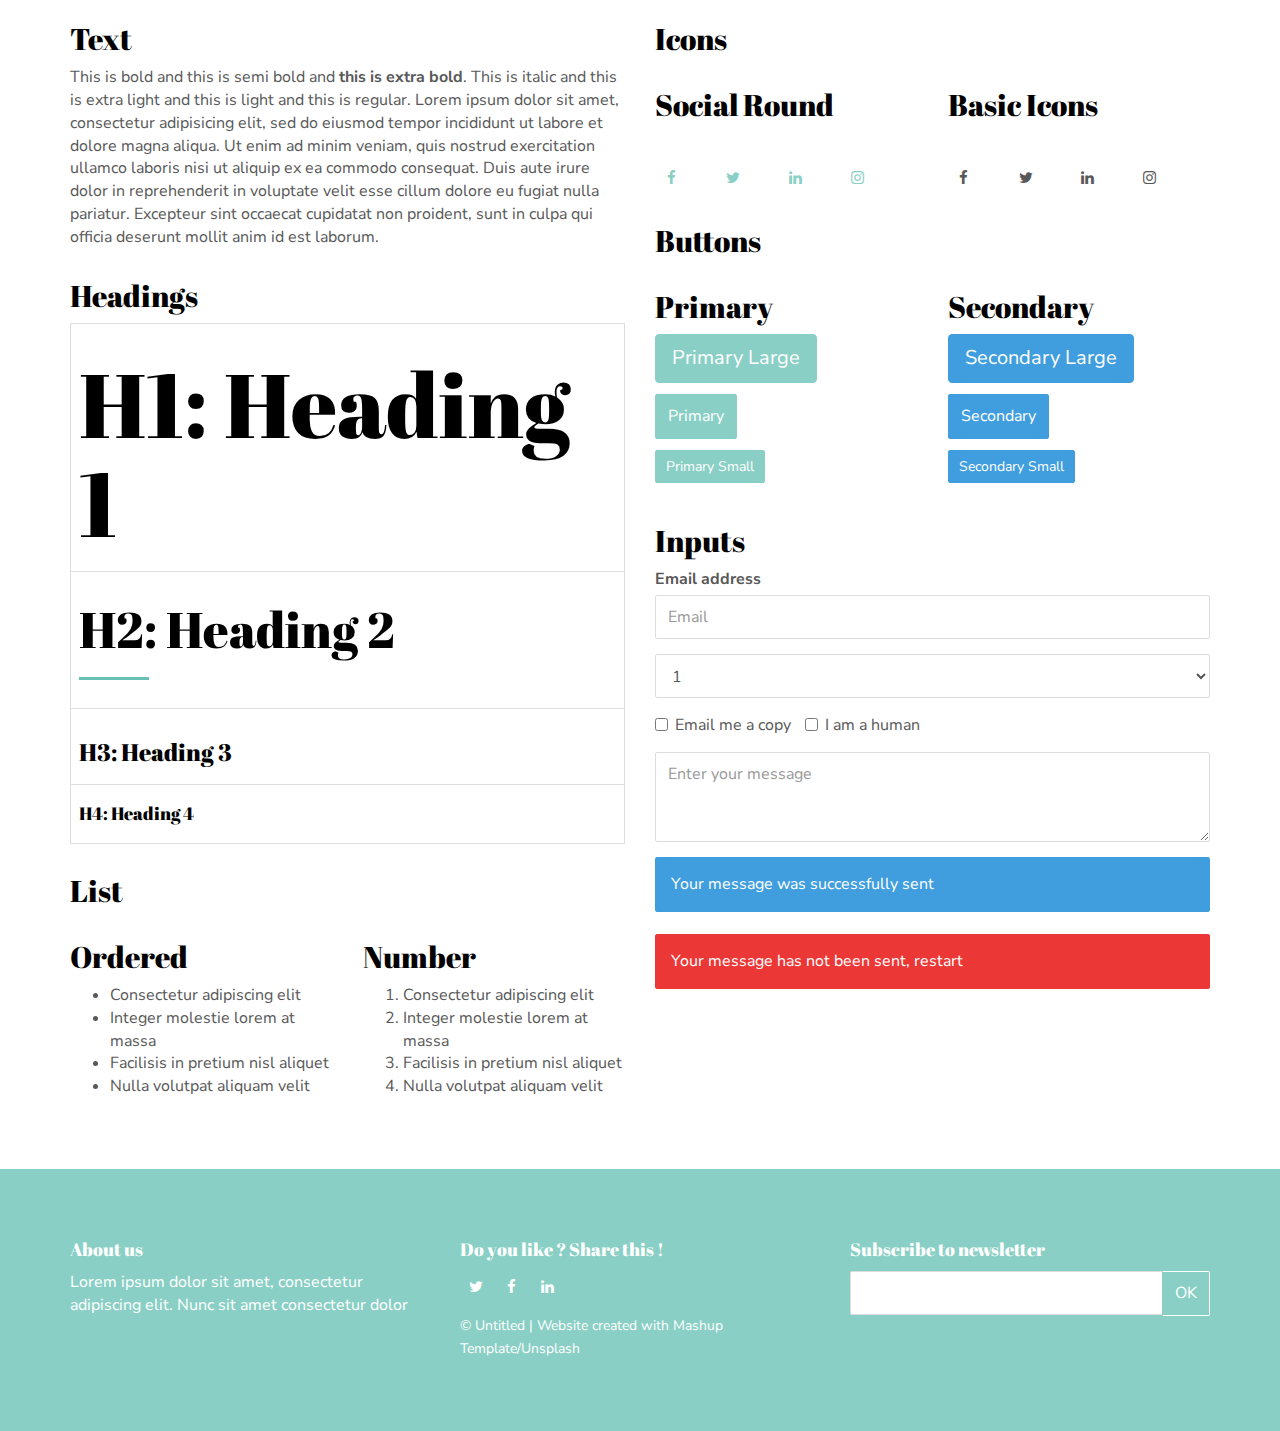
<file: website/components.html>
<!DOCTYPE html>
<html lang="en">

<head>
  <meta charset="UTF-8">
  <meta content="IE=edge" http-equiv="X-UA-Compatible">
  <meta content="width=device-width,initial-scale=1" name="viewport">
  <meta content="description" name="description">
  <meta name="google" content="notranslate" />
  <meta content="Mashup templates have been developped by Orson.io team" name="author">

  <!-- Disable tap highlight on IE -->
  <meta name="msapplication-tap-highlight" content="no">
  
  <link href="./assets/apple-touch-icon.png" rel="apple-touch-icon">
  <link href="./assets/favicon.ico" rel="icon">

  <title>Title page</title>  

<link href="./main.97292821.css" rel="stylesheet"></head>

<body>

 <!-- Add your content of header -->
<header>
  <nav class="navbar navbar-inverse navbar-fixed-top">
    <div class="container">
      <div class="navbar-header">
        <button type="button" class="navbar-toggle collapsed">
          <span class="sr-only">Toggle navigation</span>
          <span class="icon-bar"></span>
          <span class="icon-bar"></span>
          <span class="icon-bar"></span>
        </button>
      </div>

      <div class="navbar-collapse">
        <button type="button" class="close" aria-label="Close"><span aria-hidden="true">&times;</span></button>
        <ul class="nav navbar-nav navbar-right">
            <li><a href="./index.html#contact-section-container" title="" class="anchor-link">Contact Us</a></li>
            <li>
                <p>
                    <a href="./components.html" class="btn btn-default navbar-btn" >References</a>
                </p>
            </li>


        </ul>

      </div>
    </div>
  </nav>
</header>



<!-- Add your site or app content here -->
  <div class="container">
    <div class="row">
      <div class="col-xs-12 col-md-6">

        <div class="template-example">
          <h2 class="template-title-example">Text</h2>
          <p>This is bold and this is semi bold and <b>this is extra bold</b>. This is italic and this is extra light and this is light
          and this is regular. Lorem ipsum dolor sit amet, consectetur adipisicing elit, sed do eiusmod
          tempor incididunt ut labore et dolore magna aliqua. Ut enim ad minim veniam,
          quis nostrud exercitation ullamco laboris nisi ut aliquip ex ea commodo
          consequat. Duis aute irure dolor in reprehenderit in voluptate velit esse
          cillum dolore eu fugiat nulla pariatur. Excepteur sint occaecat cupidatat non
          proident, sunt in culpa qui officia deserunt mollit anim id est laborum.
          </p>
        </div>

        <div class="template-example">
          <h2 class="template-title-example">Headings</h2>
          
          <table class="table table-bordered">
            <tr><td><h1>H1: Heading 1</h1></td></tr>
            <tr><td><h2>H2: Heading 2</h2></td></tr>
            <tr><td><h3>H3: Heading 3</h3></td></tr>
            <tr><td><h4>H4: Heading 4</h4></td></tr>
          </table>
        </div>

        <div class="template-example">
          <h2 class="template-title-example">List</h2>
          <div class="row">
            <div class="col-md-6">
              <h3 class="template-title-example">Ordered</h3>
              <ul>
                <li>Consectetur adipiscing elit</li>
                <li>Integer molestie lorem at massa</li>
                <li>Facilisis in pretium nisl aliquet</li>
                <li>Nulla volutpat aliquam velit</li>
              </ul>
            </div>
            <div class="col-md-6">
              <h3 class="template-title-example">Number</h3>
              <ol>
                <li>Consectetur adipiscing elit</li>
                <li>Integer molestie lorem at massa</li>
                <li>Facilisis in pretium nisl aliquet</li>
                <li>Nulla volutpat aliquam velit</li>
              </ol>
            </div>
          </div>
        </div>

        
      </div>

      <div class="col-xs-12 col-md-6">
        <div class="template-example">
          <h2 class="template-title-example">Icons</h2>
          
          <div class="row">
            <div class="col-md-6">
              <h3 class="template-title-example">Social Round</h2>
              <ul class="list-icons">
                <li>
                  <a href="" class="social-round-icon fa-icon">
                    <i class="fa fa-facebook"></i>
                  </a>
                </li>
                <li>
                  <a href="" class="social-round-icon fa-icon">
                    <i class="fa fa-twitter"></i>
                  </a>
                </li>
                <li>
                  <a href="" class="social-round-icon fa-icon">
                    <i class="fa fa-linkedin"></i>
                  </a>
                </li>
                <li>
                  <a href="" class="social-round-icon fa-icon">
                    <i class="fa fa-instagram"></i>
                  </a>
                </li>
              </ul>
            </div>
            <div class="col-md-6">
               <h3 class="template-title-example">Basic Icons</h2>
                <ul class="list-icons">
                  <li>
                    <span class="fa-icon">
                      <i class="fa fa-facebook"></i>
                    </span>
                  </li>
                  <li>
                    <span class="fa-icon">
                      <i class="fa fa-twitter"></i>
                    </span>
                  </li>
                  <li>
                    <span class="fa-icon">
                      <i class="fa fa-linkedin"></i>
                    </span>
                  </li>
                  <li>
                    <span class="fa-icon">
                      <i class="fa fa-instagram"></i>
                    </span>
                  </li>
                </ul>
            </div>

          </div>


          


        </div>

        <div class="template-example">
          <h2 class="template-title-example">Buttons</h2>
          <div class="row">
            <div class="col-md-6">
              <h3 class="template-title-example">Primary</h2>
              <div class="row">
                  <div class="col-md-6">
                  <p><a href="" class="btn btn-primary btn-lg">Primary Large</a></p>
                  <p><a href="" class="btn btn-primary">Primary </a></p>
                  <p><a href="" class="btn btn-primary btn-sm">Primary Small</a></p>
                </div>
              </div>

            </div>

            <div class="col-md-6">
              <h3 class="template-title-example">Secondary</h2>
              <div class="row">
                  <div class="col-md-6">
                  <p><a href="" class="btn btn-info btn-lg">Secondary Large</a></p>
                  <p><a href="" class="btn btn-info">Secondary </a></p>
                  <p><a href="" class="btn btn-info btn-sm">Secondary Small</a></p>
                </div>
              </div>
            </div>
          </div>
        </div>
        
        <div class="template-example">
          <h2 class="template-title-example">Inputs</h2>

            <div class="form-group">
              <label for="exampleInputEmail1">Email address</label>
              <input type="email" class="form-control" id="exampleInputEmail1" placeholder="Email">
            </div>

            <div class="form-group">
              <select class="form-control">
                <option>1</option>
                <option>2</option>
                <option>3</option>
                <option>4</option>
                <option>5</option>
              </select>
            </div>

            <div class="form-group">
              <label class="checkbox-inline">
                <input 
                type="checkbox" id="inlineCheckbox1" value="option1"> Email me a copy
              </label>
              <label class="checkbox-inline">
                <input type="checkbox" id="inlineCheckbox2" value="option2"> I am a human
              </label>
            </div>

            <div class="form-group">
              <textarea class="form-control" rows="3" placeholder="Enter your message"></textarea>
            </div>
            
            <div class="alert alert-success" role="alert">Your message was successfully sent</div>
            <div class="alert alert-danger" role="alert">Your message has not been sent, restart</div>
        </div>




      </div>
    </div>
  </div>

<footer class="footer-container white-text-container">
    <div class="container">
        <div class="row">
                <div class="col-md-4">
                    <h4>About us</h4>
                    <p>Lorem ipsum dolor sit amet, consectetur adipiscing elit. Nunc sit amet consectetur dolor</p>
                </div>

                <div class="col-md-4">
                    <h4>Do you like ? Share this !</h4>
                    <div>
                        <p>
                            <a href="https://www.twitter.com" class="fa-icon" title="">
                        <i class="fa fa-twitter" aria-hidden="true"></i>
                        </a>
                            <a href="https://www.facebook.com" class="fa-icon" title="">
                                <i class="fa fa-facebook" aria-hidden="true"></i>
                            </a>
                            <a href="https://www.linkedin.com" class="fa-icon" title="">
                                <i class="fa fa-linkedin" aria-hidden="true"></i>
                            </a>
                        </p>
                    </div>
                    <div>
                        <p><small>© Untitled | Website created with <a href="http://www.mashup-template.com/" title="Create website with free html template">Mashup Template</a>/<a href="https://www.unsplash.com/" title="Beautiful Free Images">Unsplash</a></small></p>
                    </div>

                </div>

                <div class="col-md-4">
                        
                    <h4>Subscribe to newsletter</h4>
                    
                    <div class="form-group">
                        <div class="input-group">
                            <input type="text" class="form-control footer-input-text">
                            <div class="input-group-btn">
                                <button type="button" class="btn btn-default btn-newsletter ">OK</button>
                            </div>
                        </div>
                        
                        
                    </div>
                </div>
        </div>
    </div>
</footer>

<script>
document.addEventListener("DOMContentLoaded", function (event) {
  navbarToggleSidebar();
});
</script>
<script type="text/javascript" src="./main.faaf51f9.js"></script>
</file>
<file: website/main.97292821.css>
@import url(https://fonts.googleapis.com/css?family=Abril+Fatface|Lato|Nunito+Sans:400,600);
@import url(https://maxcdn.bootstrapcdn.com/font-awesome/4.7.0/css/font-awesome.min.css);

/*!
 * Bootstrap v3.3.7 (http://getbootstrap.com)
 * Copyright 2011-2016 Twitter, Inc.
 * Licensed under MIT (https://github.com/twbs/bootstrap/blob/master/LICENSE)
 */


/*! normalize.css v3.0.3 | MIT License | github.com/necolas/normalize.css */

html {
    font-family: sans-serif;
    -ms-text-size-adjust: 100%;
    -webkit-text-size-adjust: 100%
}

body {
    margin: 0
}

article,
aside,
details,
figcaption,
figure,
footer,
header,
hgroup,
main,
menu,
nav,
section,
summary {
    display: block
}

audio,
canvas,
progress,
video {
    display: inline-block;
    vertical-align: baseline
}

audio:not([controls]) {
    display: none;
    height: 0
}

[hidden],
template {
    display: none
}

a {
    background-color: transparent
}

a:active,
a:hover {
    outline: 0
}

abbr[title] {
    border-bottom: 1px dotted
}

b,
strong {
    font-weight: 700
}

dfn {
    font-style: italic
}

h1 {
    font-size: 2em;
    margin: .67em 0
}

mark {
    background: #ff0;
    color: #000
}

small {
    font-size: 80%
}

sub,
sup {
    font-size: 75%;
    line-height: 0;
    position: relative;
    vertical-align: baseline
}

sup {
    top: -.5em
}

sub {
    bottom: -.25em
}

img {
    border: 0
}

svg:not(:root) {
    overflow: hidden
}

figure {
    margin: 1em 40px
}

hr {
    box-sizing: content-box;
    height: 0
}

pre {
    overflow: auto
}

code,
kbd,
pre,
samp {
    font-family: monospace, monospace;
    font-size: 1em
}

button,
input,
optgroup,
select,
textarea {
    color: inherit;
    font: inherit;
    margin: 0
}

button {
    overflow: visible
}

button,
select {
    text-transform: none
}

button,
html input[type=button],
input[type=reset],
input[type=submit] {
    -webkit-appearance: button;
    cursor: pointer
}

button[disabled],
html input[disabled] {
    cursor: default
}

button::-moz-focus-inner,
input::-moz-focus-inner {
    border: 0;
    padding: 0
}

input {
    line-height: normal
}

input[type=checkbox],
input[type=radio] {
    box-sizing: border-box;
    padding: 0
}

input[type=number]::-webkit-inner-spin-button,
input[type=number]::-webkit-outer-spin-button {
    height: auto
}

input[type=search] {
    -webkit-appearance: textfield;
    box-sizing: content-box
}

input[type=search]::-webkit-search-cancel-button,
input[type=search]::-webkit-search-decoration {
    -webkit-appearance: none
}

fieldset {
    border: 1px solid silver;
    margin: 0 2px;
    padding: .35em .625em .75em
}

textarea {
    overflow: auto
}

optgroup {
    font-weight: 700
}

table {
    border-collapse: collapse;
    border-spacing: 0
}

td,
th {
    padding: 0
}


/*! Source: https://github.com/h5bp/html5-boilerplate/blob/master/src/css/main.css */

@media print {
    *,
    :after,
    :before {
        background: transparent!important;
        color: #000!important;
        box-shadow: none!important;
        text-shadow: none!important
    }
    a,
    a:visited {
        text-decoration: underline
    }
    a[href]:after {
        content: " (" attr(href) ")"
    }
    abbr[title]:after {
        content: " (" attr(title) ")"
    }
    a[href^="#"]:after,
    a[href^="javascript:"]:after {
        content: ""
    }
    blockquote,
    pre {
        border: 1px solid #999;
        page-break-inside: avoid
    }
    thead {
        display: table-header-group
    }
    img,
    tr {
        page-break-inside: avoid
    }
    img {
        max-width: 100%!important
    }
    h2,
    h3,
    p {
        orphans: 3;
        widows: 3
    }
    h2,
    h3 {
        page-break-after: avoid
    }
    .navbar {
        display: none
    }
    .btn>.caret,
    .dropup>.btn>.caret {
        border-top-color: #000!important
    }
    .label {
        border: 1px solid #000
    }
    .table {
        border-collapse: collapse!important
    }
    .table td,
    .table th {
        background-color: #fff!important
    }
    .table-bordered td,
    .table-bordered th {
        border: 1px solid #ddd!important
    }
}

*,
:after,
:before {
    -webkit-box-sizing: border-box;
    -moz-box-sizing: border-box;
    box-sizing: border-box
}

html {
    font-size: 10px;
    -webkit-tap-highlight-color: transparent
}

body {
    font-family: Nunito Sans, Helvetica, Arial, sans-serif;
    font-size: 16px;
    line-height: 1.42857;
    color: #585858;
    background-color: #fff
}

button,
input,
select,
textarea {
    font-family: inherit;
    font-size: inherit;
    line-height: inherit
}

a {
    color: #8acfc5;
    text-decoration: none
}

a:focus,
a:hover {
    color: #54b9aa;
    text-decoration: underline
}

a:focus {
    outline: 5px auto -webkit-focus-ring-color;
    outline-offset: -2px
}

figure {
    margin: 0
}

img {
    vertical-align: middle
}

.img-responsive {
    display: block;
    max-width: 100%;
    height: auto
}

.img-rounded {
    border-radius: 4px
}

.img-thumbnail {
    padding: 4px;
    line-height: 1.42857;
    background-color: #fff;
    border: 1px solid #ddd;
    border-radius: 2px;
    -webkit-transition: all .2s ease-in-out;
    -o-transition: all .2s ease-in-out;
    transition: all .2s ease-in-out;
    display: inline-block;
    max-width: 100%;
    height: auto
}

.img-circle {
    border-radius: 50%
}

hr {
    margin-top: 22px;
    margin-bottom: 22px;
    border: 0;
    border-top: 1px solid #eee
}

.sr-only {
    position: absolute;
    width: 1px;
    height: 1px;
    margin: -1px;
    padding: 0;
    overflow: hidden;
    clip: rect(0, 0, 0, 0);
    border: 0
}

.sr-only-focusable:active,
.sr-only-focusable:focus {
    position: static;
    width: auto;
    height: auto;
    margin: 0;
    overflow: visible;
    clip: auto
}

[role=button] {
    cursor: pointer
}

.h1,
.h2,
.h3,
.h4,
.h5,
.h6,
h1,
h2,
h3,
h4,
h5,
h6 {
    font-family: Abril Fatface, Times New Roman, Times, serif;
    font-weight: 500;
    line-height: 1.1;
    color: #000
}

.h1 .small,
.h1 small,
.h2 .small,
.h2 small,
.h3 .small,
.h3 small,
.h4 .small,
.h4 small,
.h5 .small,
.h5 small,
.h6 .small,
.h6 small,
h1 .small,
h1 small,
h2 .small,
h2 small,
h3 .small,
h3 small,
h4 .small,
h4 small,
h5 .small,
h5 small,
h6 .small,
h6 small {
    font-weight: 400;
    line-height: 1;
    color: #777
}

.h1,
.h2,
.h3,
h1,
h2,
h3 {
    margin-top: 22px;
    margin-bottom: 11px
}

.h1 .small,
.h1 small,
.h2 .small,
.h2 small,
.h3 .small,
.h3 small,
h1 .small,
h1 small,
h2 .small,
h2 small,
h3 .small,
h3 small {
    font-size: 65%
}

.h4,
.h5,
.h6,
h4,
h5,
h6 {
    margin-top: 11px;
    margin-bottom: 11px
}

.h4 .small,
.h4 small,
.h5 .small,
.h5 small,
.h6 .small,
.h6 small,
h4 .small,
h4 small,
h5 .small,
h5 small,
h6 .small,
h6 small {
    font-size: 75%
}

.h1,
h1 {
    font-size: 90px
}

.h2,
h2 {
    font-size: 50px
}

.h3,
h3 {
    font-size: 24px
}

.h4,
.h5,
h4,
h5 {
    font-size: 18px
}

.h6,
h6 {
    font-size: 16px
}

p {
    margin: 0 0 11px
}

.lead {
    margin-bottom: 22px;
    font-size: 18px;
    font-weight: 300;
    line-height: 1.4
}

@media (min-width:768px) {
    .lead {
        font-size: 24px
    }
}

.small,
small {
    font-size: 87%
}

.mark,
mark {
    background-color: #fcf8e3;
    padding: .2em
}

.text-left {
    text-align: left
}

.text-right {
    text-align: right
}

.text-center {
    text-align: center
}

.text-justify {
    text-align: justify
}

.text-nowrap {
    white-space: nowrap
}

.text-lowercase {
    text-transform: lowercase
}

.initialism,
.text-uppercase {
    text-transform: uppercase
}

.text-capitalize {
    text-transform: capitalize
}

.text-muted {
    color: #777
}

.text-primary {
    color: #8acfc5
}

a.text-primary:focus,
a.text-primary:hover {
    color: #66c0b3
}

.text-success {
    color: #fff
}

a.text-success:focus,
a.text-success:hover {
    color: #e6e6e6
}

.text-info {
    color: #31708f
}

a.text-info:focus,
a.text-info:hover {
    color: #245269
}

.text-warning {
    color: #8a6d3b
}

a.text-warning:focus,
a.text-warning:hover {
    color: #66512c
}

.text-danger {
    color: #fff
}

a.text-danger:focus,
a.text-danger:hover {
    color: #e6e6e6
}

.bg-primary {
    color: #fff;
    background-color: #8acfc5
}

a.bg-primary:focus,
a.bg-primary:hover {
    background-color: #66c0b3
}

.bg-success {
    background-color: #409ede
}

a.bg-success:focus,
a.bg-success:hover {
    background-color: #2385c8
}

.bg-info {
    background-color: #d9edf7
}

a.bg-info:focus,
a.bg-info:hover {
    background-color: #afd9ee
}

.bg-warning {
    background-color: #fcf8e3
}

a.bg-warning:focus,
a.bg-warning:hover {
    background-color: #f7ecb5
}

.bg-danger {
    background-color: #ec3737
}

a.bg-danger:focus,
a.bg-danger:hover {
    background-color: #db1515
}

.page-header {
    padding-bottom: 10px;
    margin: 44px 0 22px;
    border-bottom: 1px solid #eee
}

ol,
ul {
    margin-top: 0;
    margin-bottom: 11px
}

ol ol,
ol ul,
ul ol,
ul ul {
    margin-bottom: 0
}

.list-inline,
.list-unstyled {
    padding-left: 0;
    list-style: none
}

.list-inline {
    margin-left: -5px
}

.list-inline>li {
    display: inline-block;
    padding-left: 5px;
    padding-right: 5px
}

dl {
    margin-top: 0;
    margin-bottom: 22px
}

dd,
dt {
    line-height: 1.42857
}

dt {
    font-weight: 700
}

dd {
    margin-left: 0
}

.dl-horizontal dd:after,
.dl-horizontal dd:before {
    content: " ";
    display: table
}

.dl-horizontal dd:after {
    clear: both
}

@media (min-width:768px) {
    .dl-horizontal dt {
        float: left;
        width: 160px;
        clear: left;
        text-align: right;
        overflow: hidden;
        text-overflow: ellipsis;
        white-space: nowrap
    }
    .dl-horizontal dd {
        margin-left: 180px
    }
}

abbr[data-original-title],
abbr[title] {
    cursor: help;
    border-bottom: 1px dotted #777
}

.initialism {
    font-size: 90%
}

blockquote {
    padding: 11px 22px;
    margin: 0 0 22px;
    font-size: 20px;
    border-left: 5px solid #eee
}

blockquote ol:last-child,
blockquote p:last-child,
blockquote ul:last-child {
    margin-bottom: 0
}

blockquote .small,
blockquote footer,
blockquote small {
    display: block;
    font-size: 80%;
    line-height: 1.42857;
    color: #777
}

blockquote .small:before,
blockquote footer:before,
blockquote small:before {
    content: "\2014   \A0"
}

.blockquote-reverse,
blockquote.pull-right {
    padding-right: 15px;
    padding-left: 0;
    border-right: 5px solid #eee;
    border-left: 0;
    text-align: right
}

.blockquote-reverse .small:before,
.blockquote-reverse footer:before,
.blockquote-reverse small:before,
blockquote.pull-right .small:before,
blockquote.pull-right footer:before,
blockquote.pull-right small:before {
    content: ""
}

.blockquote-reverse .small:after,
.blockquote-reverse footer:after,
.blockquote-reverse small:after,
blockquote.pull-right .small:after,
blockquote.pull-right footer:after,
blockquote.pull-right small:after {
    content: "\A0   \2014"
}

address {
    margin-bottom: 22px;
    font-style: normal;
    line-height: 1.42857
}

code,
kbd,
pre,
samp {
    font-family: Menlo, Monaco, Consolas, Courier New, monospace
}

code {
    color: #c7254e;
    background-color: #f9f2f4
}

code,
kbd {
    padding: 2px 4px;
    font-size: 90%;
    border-radius: 2px
}

kbd {
    color: #fff;
    background-color: #333;
    box-shadow: inset 0 -1px 0 rgba(0, 0, 0, .25)
}

kbd kbd {
    padding: 0;
    font-size: 100%;
    font-weight: 700;
    box-shadow: none
}

pre {
    display: block;
    padding: 10.5px;
    margin: 0 0 11px;
    font-size: 15px;
    line-height: 1.42857;
    word-break: break-all;
    word-wrap: break-word;
    color: #333;
    background-color: #f5f5f5;
    border: 1px solid #ccc;
    border-radius: 2px
}

pre code {
    padding: 0;
    font-size: inherit;
    color: inherit;
    white-space: pre-wrap;
    background-color: transparent;
    border-radius: 0
}

.pre-scrollable {
    max-height: 340px;
    overflow-y: scroll
}

.container {
    margin-right: auto;
    margin-left: auto;
    padding-left: 15px;
    padding-right: 15px
}

.container:after,
.container:before {
    content: " ";
    display: table
}

.container:after {
    clear: both
}

@media (min-width:768px) {
    .container {
        width: 750px
    }
}

@media (min-width:992px) {
    .container {
        width: 970px
    }
}

@media (min-width:1200px) {
    .container {
        width: 1170px
    }
}

.container-fluid {
    margin-right: auto;
    margin-left: auto;
    padding-left: 15px;
    padding-right: 15px
}

.container-fluid:after,
.container-fluid:before {
    content: " ";
    display: table
}

.container-fluid:after {
    clear: both
}

.row {
    margin-left: -15px;
    margin-right: -15px
}

.row:after,
.row:before {
    content: " ";
    display: table
}

.row:after {
    clear: both
}

.col-lg-1,
.col-lg-2,
.col-lg-3,
.col-lg-4,
.col-lg-5,
.col-lg-6,
.col-lg-7,
.col-lg-8,
.col-lg-9,
.col-lg-10,
.col-lg-11,
.col-lg-12,
.col-md-1,
.col-md-2,
.col-md-3,
.col-md-4,
.col-md-5,
.col-md-6,
.col-md-7,
.col-md-8,
.col-md-9,
.col-md-10,
.col-md-11,
.col-md-12,
.col-sm-1,
.col-sm-2,
.col-sm-3,
.col-sm-4,
.col-sm-5,
.col-sm-6,
.col-sm-7,
.col-sm-8,
.col-sm-9,
.col-sm-10,
.col-sm-11,
.col-sm-12,
.col-xs-1,
.col-xs-2,
.col-xs-3,
.col-xs-4,
.col-xs-5,
.col-xs-6,
.col-xs-7,
.col-xs-8,
.col-xs-9,
.col-xs-10,
.col-xs-11,
.col-xs-12 {
    position: relative;
    min-height: 1px;
    padding-left: 15px;
    padding-right: 15px
}

.col-xs-1,
.col-xs-2,
.col-xs-3,
.col-xs-4,
.col-xs-5,
.col-xs-6,
.col-xs-7,
.col-xs-8,
.col-xs-9,
.col-xs-10,
.col-xs-11,
.col-xs-12 {
    float: left
}

.col-xs-1 {
    width: 8.33333%
}

.col-xs-2 {
    width: 16.66667%
}

.col-xs-3 {
    width: 25%
}

.col-xs-4 {
    width: 33.33333%
}

.col-xs-5 {
    width: 41.66667%
}

.col-xs-6 {
    width: 50%
}

.col-xs-7 {
    width: 58.33333%
}

.col-xs-8 {
    width: 66.66667%
}

.col-xs-9 {
    width: 75%
}

.col-xs-10 {
    width: 83.33333%
}

.col-xs-11 {
    width: 91.66667%
}

.col-xs-12 {
    width: 100%
}

.col-xs-pull-0 {
    right: auto
}

.col-xs-pull-1 {
    right: 8.33333%
}

.col-xs-pull-2 {
    right: 16.66667%
}

.col-xs-pull-3 {
    right: 25%
}

.col-xs-pull-4 {
    right: 33.33333%
}

.col-xs-pull-5 {
    right: 41.66667%
}

.col-xs-pull-6 {
    right: 50%
}

.col-xs-pull-7 {
    right: 58.33333%
}

.col-xs-pull-8 {
    right: 66.66667%
}

.col-xs-pull-9 {
    right: 75%
}

.col-xs-pull-10 {
    right: 83.33333%
}

.col-xs-pull-11 {
    right: 91.66667%
}

.col-xs-pull-12 {
    right: 100%
}

.col-xs-push-0 {
    left: auto
}

.col-xs-push-1 {
    left: 8.33333%
}

.col-xs-push-2 {
    left: 16.66667%
}

.col-xs-push-3 {
    left: 25%
}

.col-xs-push-4 {
    left: 33.33333%
}

.col-xs-push-5 {
    left: 41.66667%
}

.col-xs-push-6 {
    left: 50%
}

.col-xs-push-7 {
    left: 58.33333%
}

.col-xs-push-8 {
    left: 66.66667%
}

.col-xs-push-9 {
    left: 75%
}

.col-xs-push-10 {
    left: 83.33333%
}

.col-xs-push-11 {
    left: 91.66667%
}

.col-xs-push-12 {
    left: 100%
}

.col-xs-offset-0 {
    margin-left: 0
}

.col-xs-offset-1 {
    margin-left: 8.33333%
}

.col-xs-offset-2 {
    margin-left: 16.66667%
}

.col-xs-offset-3 {
    margin-left: 25%
}

.col-xs-offset-4 {
    margin-left: 33.33333%
}

.col-xs-offset-5 {
    margin-left: 41.66667%
}

.col-xs-offset-6 {
    margin-left: 50%
}

.col-xs-offset-7 {
    margin-left: 58.33333%
}

.col-xs-offset-8 {
    margin-left: 66.66667%
}

.col-xs-offset-9 {
    margin-left: 75%
}

.col-xs-offset-10 {
    margin-left: 83.33333%
}

.col-xs-offset-11 {
    margin-left: 91.66667%
}

.col-xs-offset-12 {
    margin-left: 100%
}

@media (min-width:768px) {
    .col-sm-1,
    .col-sm-2,
    .col-sm-3,
    .col-sm-4,
    .col-sm-5,
    .col-sm-6,
    .col-sm-7,
    .col-sm-8,
    .col-sm-9,
    .col-sm-10,
    .col-sm-11,
    .col-sm-12 {
        float: left
    }
    .col-sm-1 {
        width: 8.33333%
    }
    .col-sm-2 {
        width: 16.66667%
    }
    .col-sm-3 {
        width: 25%
    }
    .col-sm-4 {
        width: 33.33333%
    }
    .col-sm-5 {
        width: 41.66667%
    }
    .col-sm-6 {
        width: 50%
    }
    .col-sm-7 {
        width: 58.33333%
    }
    .col-sm-8 {
        width: 66.66667%
    }
    .col-sm-9 {
        width: 75%
    }
    .col-sm-10 {
        width: 83.33333%
    }
    .col-sm-11 {
        width: 91.66667%
    }
    .col-sm-12 {
        width: 100%
    }
    .col-sm-pull-0 {
        right: auto
    }
    .col-sm-pull-1 {
        right: 8.33333%
    }
    .col-sm-pull-2 {
        right: 16.66667%
    }
    .col-sm-pull-3 {
        right: 25%
    }
    .col-sm-pull-4 {
        right: 33.33333%
    }
    .col-sm-pull-5 {
        right: 41.66667%
    }
    .col-sm-pull-6 {
        right: 50%
    }
    .col-sm-pull-7 {
        right: 58.33333%
    }
    .col-sm-pull-8 {
        right: 66.66667%
    }
    .col-sm-pull-9 {
        right: 75%
    }
    .col-sm-pull-10 {
        right: 83.33333%
    }
    .col-sm-pull-11 {
        right: 91.66667%
    }
    .col-sm-pull-12 {
        right: 100%
    }
    .col-sm-push-0 {
        left: auto
    }
    .col-sm-push-1 {
        left: 8.33333%
    }
    .col-sm-push-2 {
        left: 16.66667%
    }
    .col-sm-push-3 {
        left: 25%
    }
    .col-sm-push-4 {
        left: 33.33333%
    }
    .col-sm-push-5 {
        left: 41.66667%
    }
    .col-sm-push-6 {
        left: 50%
    }
    .col-sm-push-7 {
        left: 58.33333%
    }
    .col-sm-push-8 {
        left: 66.66667%
    }
    .col-sm-push-9 {
        left: 75%
    }
    .col-sm-push-10 {
        left: 83.33333%
    }
    .col-sm-push-11 {
        left: 91.66667%
    }
    .col-sm-push-12 {
        left: 100%
    }
    .col-sm-offset-0 {
        margin-left: 0
    }
    .col-sm-offset-1 {
        margin-left: 8.33333%
    }
    .col-sm-offset-2 {
        margin-left: 16.66667%
    }
    .col-sm-offset-3 {
        margin-left: 25%
    }
    .col-sm-offset-4 {
        margin-left: 33.33333%
    }
    .col-sm-offset-5 {
        margin-left: 41.66667%
    }
    .col-sm-offset-6 {
        margin-left: 50%
    }
    .col-sm-offset-7 {
        margin-left: 58.33333%
    }
    .col-sm-offset-8 {
        margin-left: 66.66667%
    }
    .col-sm-offset-9 {
        margin-left: 75%
    }
    .col-sm-offset-10 {
        margin-left: 83.33333%
    }
    .col-sm-offset-11 {
        margin-left: 91.66667%
    }
    .col-sm-offset-12 {
        margin-left: 100%
    }
}

@media (min-width:992px) {
    .col-md-1,
    .col-md-2,
    .col-md-3,
    .col-md-4,
    .col-md-5,
    .col-md-6,
    .col-md-7,
    .col-md-8,
    .col-md-9,
    .col-md-10,
    .col-md-11,
    .col-md-12 {
        float: left
    }
    .col-md-1 {
        width: 8.33333%
    }
    .col-md-2 {
        width: 16.66667%
    }
    .col-md-3 {
        width: 25%
    }
    .col-md-4 {
        width: 33.33333%
    }
    .col-md-5 {
        width: 41.66667%
    }
    .col-md-6 {
        width: 50%
    }
    .col-md-7 {
        width: 58.33333%
    }
    .col-md-8 {
        width: 66.66667%
    }
    .col-md-9 {
        width: 75%
    }
    .col-md-10 {
        width: 83.33333%
    }
    .col-md-11 {
        width: 91.66667%
    }
    .col-md-12 {
        width: 100%
    }
    .col-md-pull-0 {
        right: auto
    }
    .col-md-pull-1 {
        right: 8.33333%
    }
    .col-md-pull-2 {
        right: 16.66667%
    }
    .col-md-pull-3 {
        right: 25%
    }
    .col-md-pull-4 {
        right: 33.33333%
    }
    .col-md-pull-5 {
        right: 41.66667%
    }
    .col-md-pull-6 {
        right: 50%
    }
    .col-md-pull-7 {
        right: 58.33333%
    }
    .col-md-pull-8 {
        right: 66.66667%
    }
    .col-md-pull-9 {
        right: 75%
    }
    .col-md-pull-10 {
        right: 83.33333%
    }
    .col-md-pull-11 {
        right: 91.66667%
    }
    .col-md-pull-12 {
        right: 100%
    }
    .col-md-push-0 {
        left: auto
    }
    .col-md-push-1 {
        left: 8.33333%
    }
    .col-md-push-2 {
        left: 16.66667%
    }
    .col-md-push-3 {
        left: 25%
    }
    .col-md-push-4 {
        left: 33.33333%
    }
    .col-md-push-5 {
        left: 41.66667%
    }
    .col-md-push-6 {
        left: 50%
    }
    .col-md-push-7 {
        left: 58.33333%
    }
    .col-md-push-8 {
        left: 66.66667%
    }
    .col-md-push-9 {
        left: 75%
    }
    .col-md-push-10 {
        left: 83.33333%
    }
    .col-md-push-11 {
        left: 91.66667%
    }
    .col-md-push-12 {
        left: 100%
    }
    .col-md-offset-0 {
        margin-left: 0
    }
    .col-md-offset-1 {
        margin-left: 8.33333%
    }
    .col-md-offset-2 {
        margin-left: 16.66667%
    }
    .col-md-offset-3 {
        margin-left: 25%
    }
    .col-md-offset-4 {
        margin-left: 33.33333%
    }
    .col-md-offset-5 {
        margin-left: 41.66667%
    }
    .col-md-offset-6 {
        margin-left: 50%
    }
    .col-md-offset-7 {
        margin-left: 58.33333%
    }
    .col-md-offset-8 {
        margin-left: 66.66667%
    }
    .col-md-offset-9 {
        margin-left: 75%
    }
    .col-md-offset-10 {
        margin-left: 83.33333%
    }
    .col-md-offset-11 {
        margin-left: 91.66667%
    }
    .col-md-offset-12 {
        margin-left: 100%
    }
}

@media (min-width:1200px) {
    .col-lg-1,
    .col-lg-2,
    .col-lg-3,
    .col-lg-4,
    .col-lg-5,
    .col-lg-6,
    .col-lg-7,
    .col-lg-8,
    .col-lg-9,
    .col-lg-10,
    .col-lg-11,
    .col-lg-12 {
        float: left
    }
    .col-lg-1 {
        width: 8.33333%
    }
    .col-lg-2 {
        width: 16.66667%
    }
    .col-lg-3 {
        width: 25%
    }
    .col-lg-4 {
        width: 33.33333%
    }
    .col-lg-5 {
        width: 41.66667%
    }
    .col-lg-6 {
        width: 50%
    }
    .col-lg-7 {
        width: 58.33333%
    }
    .col-lg-8 {
        width: 66.66667%
    }
    .col-lg-9 {
        width: 75%
    }
    .col-lg-10 {
        width: 83.33333%
    }
    .col-lg-11 {
        width: 91.66667%
    }
    .col-lg-12 {
        width: 100%
    }
    .col-lg-pull-0 {
        right: auto
    }
    .col-lg-pull-1 {
        right: 8.33333%
    }
    .col-lg-pull-2 {
        right: 16.66667%
    }
    .col-lg-pull-3 {
        right: 25%
    }
    .col-lg-pull-4 {
        right: 33.33333%
    }
    .col-lg-pull-5 {
        right: 41.66667%
    }
    .col-lg-pull-6 {
        right: 50%
    }
    .col-lg-pull-7 {
        right: 58.33333%
    }
    .col-lg-pull-8 {
        right: 66.66667%
    }
    .col-lg-pull-9 {
        right: 75%
    }
    .col-lg-pull-10 {
        right: 83.33333%
    }
    .col-lg-pull-11 {
        right: 91.66667%
    }
    .col-lg-pull-12 {
        right: 100%
    }
    .col-lg-push-0 {
        left: auto
    }
    .col-lg-push-1 {
        left: 8.33333%
    }
    .col-lg-push-2 {
        left: 16.66667%
    }
    .col-lg-push-3 {
        left: 25%
    }
    .col-lg-push-4 {
        left: 33.33333%
    }
    .col-lg-push-5 {
        left: 41.66667%
    }
    .col-lg-push-6 {
        left: 50%
    }
    .col-lg-push-7 {
        left: 58.33333%
    }
    .col-lg-push-8 {
        left: 66.66667%
    }
    .col-lg-push-9 {
        left: 75%
    }
    .col-lg-push-10 {
        left: 83.33333%
    }
    .col-lg-push-11 {
        left: 91.66667%
    }
    .col-lg-push-12 {
        left: 100%
    }
    .col-lg-offset-0 {
        margin-left: 0
    }
    .col-lg-offset-1 {
        margin-left: 8.33333%
    }
    .col-lg-offset-2 {
        margin-left: 16.66667%
    }
    .col-lg-offset-3 {
        margin-left: 25%
    }
    .col-lg-offset-4 {
        margin-left: 33.33333%
    }
    .col-lg-offset-5 {
        margin-left: 41.66667%
    }
    .col-lg-offset-6 {
        margin-left: 50%
    }
    .col-lg-offset-7 {
        margin-left: 58.33333%
    }
    .col-lg-offset-8 {
        margin-left: 66.66667%
    }
    .col-lg-offset-9 {
        margin-left: 75%
    }
    .col-lg-offset-10 {
        margin-left: 83.33333%
    }
    .col-lg-offset-11 {
        margin-left: 91.66667%
    }
    .col-lg-offset-12 {
        margin-left: 100%
    }
}

table {
    background-color: transparent
}

caption {
    padding-top: 8px;
    padding-bottom: 8px;
    color: #777
}

caption,
th {
    text-align: left
}

.table {
    width: 100%;
    max-width: 100%;
    margin-bottom: 22px
}

.table>tbody>tr>td,
.table>tbody>tr>th,
.table>tfoot>tr>td,
.table>tfoot>tr>th,
.table>thead>tr>td,
.table>thead>tr>th {
    padding: 8px;
    line-height: 1.42857;
    vertical-align: top;
    border-top: 1px solid #ddd
}

.table>thead>tr>th {
    vertical-align: bottom;
    border-bottom: 2px solid #ddd
}

.table>caption+thead>tr:first-child>td,
.table>caption+thead>tr:first-child>th,
.table>colgroup+thead>tr:first-child>td,
.table>colgroup+thead>tr:first-child>th,
.table>thead:first-child>tr:first-child>td,
.table>thead:first-child>tr:first-child>th {
    border-top: 0
}

.table>tbody+tbody {
    border-top: 2px solid #ddd
}

.table .table {
    background-color: #fff
}

.table-condensed>tbody>tr>td,
.table-condensed>tbody>tr>th,
.table-condensed>tfoot>tr>td,
.table-condensed>tfoot>tr>th,
.table-condensed>thead>tr>td,
.table-condensed>thead>tr>th {
    padding: 5px
}

.table-bordered,
.table-bordered>tbody>tr>td,
.table-bordered>tbody>tr>th,
.table-bordered>tfoot>tr>td,
.table-bordered>tfoot>tr>th,
.table-bordered>thead>tr>td,
.table-bordered>thead>tr>th {
    border: 1px solid #ddd
}

.table-bordered>thead>tr>td,
.table-bordered>thead>tr>th {
    border-bottom-width: 2px
}

.table-striped>tbody>tr:nth-of-type(odd) {
    background-color: #f9f9f9
}

.table-hover>tbody>tr:hover {
    background-color: #f5f5f5
}

table col[class*=col-] {
    position: static;
    float: none;
    display: table-column
}

table td[class*=col-],
table th[class*=col-] {
    position: static;
    float: none;
    display: table-cell
}

.table>tbody>tr.active>td,
.table>tbody>tr.active>th,
.table>tbody>tr>td.active,
.table>tbody>tr>th.active,
.table>tfoot>tr.active>td,
.table>tfoot>tr.active>th,
.table>tfoot>tr>td.active,
.table>tfoot>tr>th.active,
.table>thead>tr.active>td,
.table>thead>tr.active>th,
.table>thead>tr>td.active,
.table>thead>tr>th.active {
    background-color: #f5f5f5
}

.table-hover>tbody>tr.active:hover>td,
.table-hover>tbody>tr.active:hover>th,
.table-hover>tbody>tr:hover>.active,
.table-hover>tbody>tr>td.active:hover,
.table-hover>tbody>tr>th.active:hover {
    background-color: #e8e8e8
}

.table>tbody>tr.success>td,
.table>tbody>tr.success>th,
.table>tbody>tr>td.success,
.table>tbody>tr>th.success,
.table>tfoot>tr.success>td,
.table>tfoot>tr.success>th,
.table>tfoot>tr>td.success,
.table>tfoot>tr>th.success,
.table>thead>tr.success>td,
.table>thead>tr.success>th,
.table>thead>tr>td.success,
.table>thead>tr>th.success {
    background-color: #409ede
}

.table-hover>tbody>tr.success:hover>td,
.table-hover>tbody>tr.success:hover>th,
.table-hover>tbody>tr:hover>.success,
.table-hover>tbody>tr>td.success:hover,
.table-hover>tbody>tr>th.success:hover {
    background-color: #2a93da
}

.table>tbody>tr.info>td,
.table>tbody>tr.info>th,
.table>tbody>tr>td.info,
.table>tbody>tr>th.info,
.table>tfoot>tr.info>td,
.table>tfoot>tr.info>th,
.table>tfoot>tr>td.info,
.table>tfoot>tr>th.info,
.table>thead>tr.info>td,
.table>thead>tr.info>th,
.table>thead>tr>td.info,
.table>thead>tr>th.info {
    background-color: #d9edf7
}

.table-hover>tbody>tr.info:hover>td,
.table-hover>tbody>tr.info:hover>th,
.table-hover>tbody>tr:hover>.info,
.table-hover>tbody>tr>td.info:hover,
.table-hover>tbody>tr>th.info:hover {
    background-color: #c4e3f3
}

.table>tbody>tr.warning>td,
.table>tbody>tr.warning>th,
.table>tbody>tr>td.warning,
.table>tbody>tr>th.warning,
.table>tfoot>tr.warning>td,
.table>tfoot>tr.warning>th,
.table>tfoot>tr>td.warning,
.table>tfoot>tr>th.warning,
.table>thead>tr.warning>td,
.table>thead>tr.warning>th,
.table>thead>tr>td.warning,
.table>thead>tr>th.warning {
    background-color: #fcf8e3
}

.table-hover>tbody>tr.warning:hover>td,
.table-hover>tbody>tr.warning:hover>th,
.table-hover>tbody>tr:hover>.warning,
.table-hover>tbody>tr>td.warning:hover,
.table-hover>tbody>tr>th.warning:hover {
    background-color: #faf2cc
}

.table>tbody>tr.danger>td,
.table>tbody>tr.danger>th,
.table>tbody>tr>td.danger,
.table>tbody>tr>th.danger,
.table>tfoot>tr.danger>td,
.table>tfoot>tr.danger>th,
.table>tfoot>tr>td.danger,
.table>tfoot>tr>th.danger,
.table>thead>tr.danger>td,
.table>thead>tr.danger>th,
.table>thead>tr>td.danger,
.table>thead>tr>th.danger {
    background-color: #ec3737
}

.table-hover>tbody>tr.danger:hover>td,
.table-hover>tbody>tr.danger:hover>th,
.table-hover>tbody>tr:hover>.danger,
.table-hover>tbody>tr>td.danger:hover,
.table-hover>tbody>tr>th.danger:hover {
    background-color: #ea2020
}

.table-responsive {
    overflow-x: auto;
    min-height: .01%
}

@media screen and (max-width:767px) {
    .table-responsive {
        width: 100%;
        margin-bottom: 16.5px;
        overflow-y: hidden;
        -ms-overflow-style: -ms-autohiding-scrollbar;
        border: 1px solid #ddd
    }
    .table-responsive>.table {
        margin-bottom: 0
    }
    .table-responsive>.table>tbody>tr>td,
    .table-responsive>.table>tbody>tr>th,
    .table-responsive>.table>tfoot>tr>td,
    .table-responsive>.table>tfoot>tr>th,
    .table-responsive>.table>thead>tr>td,
    .table-responsive>.table>thead>tr>th {
        white-space: nowrap
    }
    .table-responsive>.table-bordered {
        border: 0
    }
    .table-responsive>.table-bordered>tbody>tr>td:first-child,
    .table-responsive>.table-bordered>tbody>tr>th:first-child,
    .table-responsive>.table-bordered>tfoot>tr>td:first-child,
    .table-responsive>.table-bordered>tfoot>tr>th:first-child,
    .table-responsive>.table-bordered>thead>tr>td:first-child,
    .table-responsive>.table-bordered>thead>tr>th:first-child {
        border-left: 0
    }
    .table-responsive>.table-bordered>tbody>tr>td:last-child,
    .table-responsive>.table-bordered>tbody>tr>th:last-child,
    .table-responsive>.table-bordered>tfoot>tr>td:last-child,
    .table-responsive>.table-bordered>tfoot>tr>th:last-child,
    .table-responsive>.table-bordered>thead>tr>td:last-child,
    .table-responsive>.table-bordered>thead>tr>th:last-child {
        border-right: 0
    }
    .table-responsive>.table-bordered>tbody>tr:last-child>td,
    .table-responsive>.table-bordered>tbody>tr:last-child>th,
    .table-responsive>.table-bordered>tfoot>tr:last-child>td,
    .table-responsive>.table-bordered>tfoot>tr:last-child>th {
        border-bottom: 0
    }
}

fieldset {
    margin: 0;
    min-width: 0
}

fieldset,
legend {
    padding: 0;
    border: 0
}

legend {
    display: block;
    width: 100%;
    margin-bottom: 22px;
    font-size: 24px;
    line-height: inherit;
    color: #333;
    border-bottom: 1px solid #e5e5e5
}

label {
    display: inline-block;
    max-width: 100%;
    margin-bottom: 5px;
    font-weight: 700
}

input[type=search] {
    -webkit-box-sizing: border-box;
    -moz-box-sizing: border-box;
    box-sizing: border-box
}

input[type=checkbox],
input[type=radio] {
    margin: 4px 0 0;
    margin-top: 1px\9;
    line-height: normal
}

input[type=file] {
    display: block
}

input[type=range] {
    display: block;
    width: 100%
}

select[multiple],
select[size] {
    height: auto
}

input[type=checkbox]:focus,
input[type=file]:focus,
input[type=radio]:focus {
    outline: 5px auto -webkit-focus-ring-color;
    outline-offset: -2px
}

output {
    padding-top: 11px
}

.form-control,
output {
    display: block;
    font-size: 16px;
    line-height: 1.42857;
    color: #555
}

.form-control {
    width: 100%;
    height: 44px;
    padding: 10px 12px;
    background-color: #fff;
    background-image: none;
    border: 1px solid #ddd;
    border-radius: 2px;
    -webkit-box-shadow: inset 0 1px 1px rgba(0, 0, 0, .075);
    box-shadow: inset 0 1px 1px rgba(0, 0, 0, .075);
    -webkit-transition: border-color .15s ease-in-out, box-shadow .15s ease-in-out;
    -o-transition: border-color ease-in-out .15s, box-shadow ease-in-out .15s;
    transition: border-color .15s ease-in-out, box-shadow .15s ease-in-out
}

.form-control:focus {
    border-color: #66afe9;
    -webkit-box-shadow: inset 0 1px 1px rgba(0, 0, 0, .075), 0 0 8px rgba(102, 175, 233, .6);
    box-shadow: inset 0 1px 1px rgba(0, 0, 0, .075), 0 0 8px rgba(102, 175, 233, .6)
}

.form-control::-moz-placeholder {
    color: #999;
    opacity: 1
}

.form-control:-ms-input-placeholder {
    color: #999
}

.form-control::-webkit-input-placeholder {
    color: #999
}

.form-control::-ms-expand {
    border: 0;
    background-color: transparent
}

.form-control[disabled],
.form-control[readonly],
fieldset[disabled] .form-control {
    background-color: #eee;
    opacity: 1
}

.form-control[disabled],
fieldset[disabled] .form-control {
    cursor: not-allowed
}

textarea.form-control {
    height: auto
}

input[type=search] {
    -webkit-appearance: none
}

@media screen and (-webkit-min-device-pixel-ratio:0) {
    input[type=date].form-control,
    input[type=datetime-local].form-control,
    input[type=month].form-control,
    input[type=time].form-control {
        line-height: 44px
    }
    .input-group-sm>.input-group-btn>input[type=date].btn,
    .input-group-sm>.input-group-btn>input[type=datetime-local].btn,
    .input-group-sm>.input-group-btn>input[type=month].btn,
    .input-group-sm>.input-group-btn>input[type=time].btn,
    .input-group-sm>input[type=date].form-control,
    .input-group-sm>input[type=date].input-group-addon,
    .input-group-sm>input[type=datetime-local].form-control,
    .input-group-sm>input[type=datetime-local].input-group-addon,
    .input-group-sm>input[type=month].form-control,
    .input-group-sm>input[type=month].input-group-addon,
    .input-group-sm>input[type=time].form-control,
    .input-group-sm>input[type=time].input-group-addon,
    .input-group-sm input[type=date],
    .input-group-sm input[type=datetime-local],
    .input-group-sm input[type=month],
    .input-group-sm input[type=time],
    input[type=date].input-sm,
    input[type=datetime-local].input-sm,
    input[type=month].input-sm,
    input[type=time].input-sm {
        line-height: 33px
    }
    .input-group-lg>.input-group-btn>input[type=date].btn,
    .input-group-lg>.input-group-btn>input[type=datetime-local].btn,
    .input-group-lg>.input-group-btn>input[type=month].btn,
    .input-group-lg>.input-group-btn>input[type=time].btn,
    .input-group-lg>input[type=date].form-control,
    .input-group-lg>input[type=date].input-group-addon,
    .input-group-lg>input[type=datetime-local].form-control,
    .input-group-lg>input[type=datetime-local].input-group-addon,
    .input-group-lg>input[type=month].form-control,
    .input-group-lg>input[type=month].input-group-addon,
    .input-group-lg>input[type=time].form-control,
    .input-group-lg>input[type=time].input-group-addon,
    .input-group-lg input[type=date],
    .input-group-lg input[type=datetime-local],
    .input-group-lg input[type=month],
    .input-group-lg input[type=time],
    input[type=date].input-lg,
    input[type=datetime-local].input-lg,
    input[type=month].input-lg,
    input[type=time].input-lg {
        line-height: 49px
    }
}

.form-group {
    margin-bottom: 15px
}

.checkbox,
.radio {
    position: relative;
    display: block;
    margin-top: 10px;
    margin-bottom: 10px
}

.checkbox label,
.radio label {
    min-height: 22px;
    padding-left: 20px;
    margin-bottom: 0;
    font-weight: 400;
    cursor: pointer
}

.checkbox-inline input[type=checkbox],
.checkbox input[type=checkbox],
.radio-inline input[type=radio],
.radio input[type=radio] {
    position: absolute;
    margin-left: -20px;
    margin-top: 4px\9
}

.checkbox+.checkbox,
.radio+.radio {
    margin-top: -5px
}

.checkbox-inline,
.radio-inline {
    position: relative;
    display: inline-block;
    padding-left: 20px;
    margin-bottom: 0;
    vertical-align: middle;
    font-weight: 400;
    cursor: pointer
}

.checkbox-inline+.checkbox-inline,
.radio-inline+.radio-inline {
    margin-top: 0;
    margin-left: 10px
}

.checkbox-inline.disabled,
.checkbox.disabled label,
.radio-inline.disabled,
.radio.disabled label,
fieldset[disabled] .checkbox-inline,
fieldset[disabled] .checkbox label,
fieldset[disabled] .radio-inline,
fieldset[disabled] .radio label,
fieldset[disabled] input[type=checkbox],
fieldset[disabled] input[type=radio],
input[type=checkbox].disabled,
input[type=checkbox][disabled],
input[type=radio].disabled,
input[type=radio][disabled] {
    cursor: not-allowed
}

.form-control-static {
    padding-top: 11px;
    padding-bottom: 11px;
    margin-bottom: 0;
    min-height: 38px
}

.form-control-static.input-lg,
.form-control-static.input-sm,
.input-group-lg>.form-control-static.form-control,
.input-group-lg>.form-control-static.input-group-addon,
.input-group-lg>.input-group-btn>.form-control-static.btn,
.input-group-sm>.form-control-static.form-control,
.input-group-sm>.form-control-static.input-group-addon,
.input-group-sm>.input-group-btn>.form-control-static.btn {
    padding-left: 0;
    padding-right: 0
}

.input-group-sm>.form-control,
.input-group-sm>.input-group-addon,
.input-group-sm>.input-group-btn>.btn,
.input-sm {
    height: 33px;
    padding: 5px 10px;
    font-size: 14px;
    line-height: 1.5;
    border-radius: 2px
}

.input-group-sm>.input-group-btn>select.btn,
.input-group-sm>select.form-control,
.input-group-sm>select.input-group-addon,
select.input-sm {
    height: 33px;
    line-height: 33px
}

.input-group-sm>.input-group-btn>select[multiple].btn,
.input-group-sm>.input-group-btn>textarea.btn,
.input-group-sm>select[multiple].form-control,
.input-group-sm>select[multiple].input-group-addon,
.input-group-sm>textarea.form-control,
.input-group-sm>textarea.input-group-addon,
select[multiple].input-sm,
textarea.input-sm {
    height: auto
}

.form-group-sm .form-control {
    height: 33px;
    padding: 5px 10px;
    font-size: 14px;
    line-height: 1.5;
    border-radius: 2px
}

.form-group-sm select.form-control {
    height: 33px;
    line-height: 33px
}

.form-group-sm select[multiple].form-control,
.form-group-sm textarea.form-control {
    height: auto
}

.form-group-sm .form-control-static {
    height: 33px;
    min-height: 36px;
    padding: 6px 10px;
    font-size: 14px;
    line-height: 1.5
}

.input-group-lg>.form-control,
.input-group-lg>.input-group-addon,
.input-group-lg>.input-group-btn>.btn,
.input-lg {
    height: 49px;
    padding: 10px 16px;
    font-size: 20px;
    line-height: 1.33333;
    border-radius: 4px
}

.input-group-lg>.input-group-btn>select.btn,
.input-group-lg>select.form-control,
.input-group-lg>select.input-group-addon,
select.input-lg {
    height: 49px;
    line-height: 49px
}

.input-group-lg>.input-group-btn>select[multiple].btn,
.input-group-lg>.input-group-btn>textarea.btn,
.input-group-lg>select[multiple].form-control,
.input-group-lg>select[multiple].input-group-addon,
.input-group-lg>textarea.form-control,
.input-group-lg>textarea.input-group-addon,
select[multiple].input-lg,
textarea.input-lg {
    height: auto
}

.form-group-lg .form-control {
    height: 49px;
    padding: 10px 16px;
    font-size: 20px;
    line-height: 1.33333;
    border-radius: 4px
}

.form-group-lg select.form-control {
    height: 49px;
    line-height: 49px
}

.form-group-lg select[multiple].form-control,
.form-group-lg textarea.form-control {
    height: auto
}

.form-group-lg .form-control-static {
    height: 49px;
    min-height: 42px;
    padding: 11px 16px;
    font-size: 20px;
    line-height: 1.33333
}

.has-feedback {
    position: relative
}

.has-feedback .form-control {
    padding-right: 55px
}

.form-control-feedback {
    position: absolute;
    top: 0;
    right: 0;
    z-index: 2;
    display: block;
    width: 44px;
    height: 44px;
    line-height: 44px;
    text-align: center;
    pointer-events: none
}

.form-group-lg .form-control+.form-control-feedback,
.input-group-lg+.form-control-feedback,
.input-group-lg>.form-control+.form-control-feedback,
.input-group-lg>.input-group-addon+.form-control-feedback,
.input-group-lg>.input-group-btn>.btn+.form-control-feedback,
.input-lg+.form-control-feedback {
    width: 49px;
    height: 49px;
    line-height: 49px
}

.form-group-sm .form-control+.form-control-feedback,
.input-group-sm+.form-control-feedback,
.input-group-sm>.form-control+.form-control-feedback,
.input-group-sm>.input-group-addon+.form-control-feedback,
.input-group-sm>.input-group-btn>.btn+.form-control-feedback,
.input-sm+.form-control-feedback {
    width: 33px;
    height: 33px;
    line-height: 33px
}

.has-success .checkbox,
.has-success .checkbox-inline,
.has-success.checkbox-inline label,
.has-success.checkbox label,
.has-success .control-label,
.has-success .help-block,
.has-success .radio,
.has-success .radio-inline,
.has-success.radio-inline label,
.has-success.radio label {
    color: #fff
}

.has-success .form-control {
    border-color: #fff;
    -webkit-box-shadow: inset 0 1px 1px rgba(0, 0, 0, .075);
    box-shadow: inset 0 1px 1px rgba(0, 0, 0, .075)
}

.has-success .form-control:focus {
    border-color: #e6e6e6;
    -webkit-box-shadow: inset 0 1px 1px rgba(0, 0, 0, .075), 0 0 6px #fff;
    box-shadow: inset 0 1px 1px rgba(0, 0, 0, .075), 0 0 6px #fff
}

.has-success .input-group-addon {
    color: #fff;
    border-color: #fff;
    background-color: #409ede
}

.has-success .form-control-feedback {
    color: #fff
}

.has-warning .checkbox,
.has-warning .checkbox-inline,
.has-warning.checkbox-inline label,
.has-warning.checkbox label,
.has-warning .control-label,
.has-warning .help-block,
.has-warning .radio,
.has-warning .radio-inline,
.has-warning.radio-inline label,
.has-warning.radio label {
    color: #8a6d3b
}

.has-warning .form-control {
    border-color: #8a6d3b;
    -webkit-box-shadow: inset 0 1px 1px rgba(0, 0, 0, .075);
    box-shadow: inset 0 1px 1px rgba(0, 0, 0, .075)
}

.has-warning .form-control:focus {
    border-color: #66512c;
    -webkit-box-shadow: inset 0 1px 1px rgba(0, 0, 0, .075), 0 0 6px #c0a16b;
    box-shadow: inset 0 1px 1px rgba(0, 0, 0, .075), 0 0 6px #c0a16b
}

.has-warning .input-group-addon {
    color: #8a6d3b;
    border-color: #8a6d3b;
    background-color: #fcf8e3
}

.has-warning .form-control-feedback {
    color: #8a6d3b
}

.has-error .checkbox,
.has-error .checkbox-inline,
.has-error.checkbox-inline label,
.has-error.checkbox label,
.has-error .control-label,
.has-error .help-block,
.has-error .radio,
.has-error .radio-inline,
.has-error.radio-inline label,
.has-error.radio label {
    color: #fff
}

.has-error .form-control {
    border-color: #fff;
    -webkit-box-shadow: inset 0 1px 1px rgba(0, 0, 0, .075);
    box-shadow: inset 0 1px 1px rgba(0, 0, 0, .075)
}

.has-error .form-control:focus {
    border-color: #e6e6e6;
    -webkit-box-shadow: inset 0 1px 1px rgba(0, 0, 0, .075), 0 0 6px #fff;
    box-shadow: inset 0 1px 1px rgba(0, 0, 0, .075), 0 0 6px #fff
}

.has-error .input-group-addon {
    color: #fff;
    border-color: #fff;
    background-color: #ec3737
}

.has-error .form-control-feedback {
    color: #fff
}

.has-feedback label~.form-control-feedback {
    top: 27px
}

.has-feedback label.sr-only~.form-control-feedback {
    top: 0
}

.help-block {
    display: block;
    margin-top: 5px;
    margin-bottom: 10px;
    color: #989898
}

@media (min-width:768px) {
    .form-inline .form-group {
        display: inline-block;
        margin-bottom: 0;
        vertical-align: middle
    }
    .form-inline .form-control {
        display: inline-block;
        width: auto;
        vertical-align: middle
    }
    .form-inline .form-control-static {
        display: inline-block
    }
    .form-inline .input-group {
        display: inline-table;
        vertical-align: middle
    }
    .form-inline .input-group .form-control,
    .form-inline .input-group .input-group-addon,
    .form-inline .input-group .input-group-btn {
        width: auto
    }
    .form-inline .input-group>.form-control {
        width: 100%
    }
    .form-inline .control-label {
        margin-bottom: 0;
        vertical-align: middle
    }
    .form-inline .checkbox,
    .form-inline .radio {
        display: inline-block;
        margin-top: 0;
        margin-bottom: 0;
        vertical-align: middle
    }
    .form-inline .checkbox label,
    .form-inline .radio label {
        padding-left: 0
    }
    .form-inline .checkbox input[type=checkbox],
    .form-inline .radio input[type=radio] {
        position: relative;
        margin-left: 0
    }
    .form-inline .has-feedback .form-control-feedback {
        top: 0
    }
}

.form-horizontal .checkbox,
.form-horizontal .checkbox-inline,
.form-horizontal .radio,
.form-horizontal .radio-inline {
    margin-top: 0;
    margin-bottom: 0;
    padding-top: 11px
}

.form-horizontal .checkbox,
.form-horizontal .radio {
    min-height: 33px
}

.form-horizontal .form-group {
    margin-left: -15px;
    margin-right: -15px
}

.form-horizontal .form-group:after,
.form-horizontal .form-group:before {
    content: " ";
    display: table
}

.form-horizontal .form-group:after {
    clear: both
}

@media (min-width:768px) {
    .form-horizontal .control-label {
        text-align: right;
        margin-bottom: 0;
        padding-top: 11px
    }
}

.form-horizontal .has-feedback .form-control-feedback {
    right: 15px
}

@media (min-width:768px) {
    .form-horizontal .form-group-lg .control-label {
        padding-top: 11px;
        font-size: 20px
    }
}

@media (min-width:768px) {
    .form-horizontal .form-group-sm .control-label {
        padding-top: 6px;
        font-size: 14px
    }
}

.btn {
    display: inline-block;
    margin-bottom: 0;
    font-weight: 400;
    text-align: center;
    vertical-align: middle;
    touch-action: manipulation;
    cursor: pointer;
    background-image: none;
    border: 1px solid transparent;
    white-space: nowrap;
    padding: 10px 12px;
    font-size: 16px;
    line-height: 1.42857;
    border-radius: 2px;
    -webkit-user-select: none;
    -moz-user-select: none;
    -ms-user-select: none;
    user-select: none
}

.btn.active.focus,
.btn.active:focus,
.btn.focus,
.btn:active.focus,
.btn:active:focus,
.btn:focus {
    outline: 5px auto -webkit-focus-ring-color;
    outline-offset: -2px
}

.btn.focus,
.btn:focus,
.btn:hover {
    color: #333;
    text-decoration: none
}

.btn.active,
.btn:active {
    outline: 0;
    background-image: none;
    -webkit-box-shadow: inset 0 3px 5px rgba(0, 0, 0, .125);
    box-shadow: inset 0 3px 5px rgba(0, 0, 0, .125)
}

.btn.disabled,
.btn[disabled],
fieldset[disabled] .btn {
    cursor: not-allowed;
    opacity: .65;
    filter: alpha(opacity=65);
    -webkit-box-shadow: none;
    box-shadow: none
}

a.btn.disabled,
fieldset[disabled] a.btn {
    pointer-events: none
}

.btn-default {
    color: #333;
    background-color: #fff;
    border-color: #8acfc5
}

.btn-default.focus,
.btn-default:focus {
    color: #333;
    background-color: #e6e6e6;
    border-color: #3f9a8d
}

.btn-default.active,
.btn-default:active,
.btn-default:hover,
.open>.btn-default.dropdown-toggle {
    color: #333;
    background-color: #e6e6e6;
    border-color: #5fbdaf
}

.btn-default.active.focus,
.btn-default.active:focus,
.btn-default.active:hover,
.btn-default:active.focus,
.btn-default:active:focus,
.btn-default:active:hover,
.open>.btn-default.dropdown-toggle.focus,
.open>.btn-default.dropdown-toggle:focus,
.open>.btn-default.dropdown-toggle:hover {
    color: #333;
    background-color: #d4d4d4;
    border-color: #3f9a8d
}

.btn-default.active,
.btn-default:active,
.open>.btn-default.dropdown-toggle {
    background-image: none
}

.btn-default.disabled.focus,
.btn-default.disabled:focus,
.btn-default.disabled:hover,
.btn-default[disabled].focus,
.btn-default[disabled]:focus,
.btn-default[disabled]:hover,
fieldset[disabled] .btn-default.focus,
fieldset[disabled] .btn-default:focus,
fieldset[disabled] .btn-default:hover {
    background-color: #fff;
    border-color: #8acfc5
}

.btn-default .badge {
    color: #fff;
    background-color: #333
}

.btn-primary {
    color: #fff;
    background-color: #8acfc5;
    border-color: #8acfc5
}

.btn-primary.focus,
.btn-primary:focus {
    color: #fff;
    background-color: #66c0b3;
    border-color: #3f9a8d
}

.btn-primary.active,
.btn-primary:active,
.btn-primary:hover,
.open>.btn-primary.dropdown-toggle {
    color: #fff;
    background-color: #66c0b3;
    border-color: #5fbdaf
}

.btn-primary.active.focus,
.btn-primary.active:focus,
.btn-primary.active:hover,
.btn-primary:active.focus,
.btn-primary:active:focus,
.btn-primary:active:hover,
.open>.btn-primary.dropdown-toggle.focus,
.open>.btn-primary.dropdown-toggle:focus,
.open>.btn-primary.dropdown-toggle:hover {
    color: #fff;
    background-color: #4db6a7;
    border-color: #3f9a8d
}

.btn-primary.active,
.btn-primary:active,
.open>.btn-primary.dropdown-toggle {
    background-image: none
}

.btn-primary.disabled.focus,
.btn-primary.disabled:focus,
.btn-primary.disabled:hover,
.btn-primary[disabled].focus,
.btn-primary[disabled]:focus,
.btn-primary[disabled]:hover,
fieldset[disabled] .btn-primary.focus,
fieldset[disabled] .btn-primary:focus,
fieldset[disabled] .btn-primary:hover {
    background-color: #8acfc5;
    border-color: #8acfc5
}

.btn-primary .badge {
    color: #8acfc5;
    background-color: #fff
}

.btn-success {
    color: #fff;
    background-color: #5cb85c;
    border-color: #5cb85c
}

.btn-success.focus,
.btn-success:focus {
    color: #fff;
    background-color: #449d44;
    border-color: #2d672d
}

.btn-success.active,
.btn-success:active,
.btn-success:hover,
.open>.btn-success.dropdown-toggle {
    color: #fff;
    background-color: #449d44;
    border-color: #419641
}

.btn-success.active.focus,
.btn-success.active:focus,
.btn-success.active:hover,
.btn-success:active.focus,
.btn-success:active:focus,
.btn-success:active:hover,
.open>.btn-success.dropdown-toggle.focus,
.open>.btn-success.dropdown-toggle:focus,
.open>.btn-success.dropdown-toggle:hover {
    color: #fff;
    background-color: #398439;
    border-color: #2d672d
}

.btn-success.active,
.btn-success:active,
.open>.btn-success.dropdown-toggle {
    background-image: none
}

.btn-success.disabled.focus,
.btn-success.disabled:focus,
.btn-success.disabled:hover,
.btn-success[disabled].focus,
.btn-success[disabled]:focus,
.btn-success[disabled]:hover,
fieldset[disabled] .btn-success.focus,
fieldset[disabled] .btn-success:focus,
fieldset[disabled] .btn-success:hover {
    background-color: #5cb85c;
    border-color: #5cb85c
}

.btn-success .badge {
    color: #5cb85c;
    background-color: #fff
}

.btn-info {
    color: #fff;
    background-color: #409ede;
    border-color: #409ede
}

.btn-info.focus,
.btn-info:focus {
    color: #fff;
    background-color: #2385c8;
    border-color: #175a87
}

.btn-info.active,
.btn-info:active,
.btn-info:hover,
.open>.btn-info.dropdown-toggle {
    color: #fff;
    background-color: #2385c8;
    border-color: #217fc0
}

.btn-info.active.focus,
.btn-info.active:focus,
.btn-info.active:hover,
.btn-info:active.focus,
.btn-info:active:focus,
.btn-info:active:hover,
.open>.btn-info.dropdown-toggle.focus,
.open>.btn-info.dropdown-toggle:focus,
.open>.btn-info.dropdown-toggle:hover {
    color: #fff;
    background-color: #1d71aa;
    border-color: #175a87
}

.btn-info.active,
.btn-info:active,
.open>.btn-info.dropdown-toggle {
    background-image: none
}

.btn-info.disabled.focus,
.btn-info.disabled:focus,
.btn-info.disabled:hover,
.btn-info[disabled].focus,
.btn-info[disabled]:focus,
.btn-info[disabled]:hover,
fieldset[disabled] .btn-info.focus,
fieldset[disabled] .btn-info:focus,
fieldset[disabled] .btn-info:hover {
    background-color: #409ede;
    border-color: #409ede
}

.btn-info .badge {
    color: #409ede;
    background-color: #fff
}

.btn-warning {
    color: #fff;
    background-color: #f0ad4e;
    border-color: #f0ad4e
}

.btn-warning.focus,
.btn-warning:focus {
    color: #fff;
    background-color: #ec971f;
    border-color: #b06d0f
}

.btn-warning.active,
.btn-warning:active,
.btn-warning:hover,
.open>.btn-warning.dropdown-toggle {
    color: #fff;
    background-color: #ec971f;
    border-color: #eb9316
}

.btn-warning.active.focus,
.btn-warning.active:focus,
.btn-warning.active:hover,
.btn-warning:active.focus,
.btn-warning:active:focus,
.btn-warning:active:hover,
.open>.btn-warning.dropdown-toggle.focus,
.open>.btn-warning.dropdown-toggle:focus,
.open>.btn-warning.dropdown-toggle:hover {
    color: #fff;
    background-color: #d58512;
    border-color: #b06d0f
}

.btn-warning.active,
.btn-warning:active,
.open>.btn-warning.dropdown-toggle {
    background-image: none
}

.btn-warning.disabled.focus,
.btn-warning.disabled:focus,
.btn-warning.disabled:hover,
.btn-warning[disabled].focus,
.btn-warning[disabled]:focus,
.btn-warning[disabled]:hover,
fieldset[disabled] .btn-warning.focus,
fieldset[disabled] .btn-warning:focus,
fieldset[disabled] .btn-warning:hover {
    background-color: #f0ad4e;
    border-color: #f0ad4e
}

.btn-warning .badge {
    color: #f0ad4e;
    background-color: #fff
}

.btn-danger {
    color: #fff;
    background-color: #d9534f;
    border-color: #d9534f
}

.btn-danger.focus,
.btn-danger:focus {
    color: #fff;
    background-color: #c9302c;
    border-color: #8b211e
}

.btn-danger.active,
.btn-danger:active,
.btn-danger:hover,
.open>.btn-danger.dropdown-toggle {
    color: #fff;
    background-color: #c9302c;
    border-color: #c12e2a
}

.btn-danger.active.focus,
.btn-danger.active:focus,
.btn-danger.active:hover,
.btn-danger:active.focus,
.btn-danger:active:focus,
.btn-danger:active:hover,
.open>.btn-danger.dropdown-toggle.focus,
.open>.btn-danger.dropdown-toggle:focus,
.open>.btn-danger.dropdown-toggle:hover {
    color: #fff;
    background-color: #ac2925;
    border-color: #8b211e
}

.btn-danger.active,
.btn-danger:active,
.open>.btn-danger.dropdown-toggle {
    background-image: none
}

.btn-danger.disabled.focus,
.btn-danger.disabled:focus,
.btn-danger.disabled:hover,
.btn-danger[disabled].focus,
.btn-danger[disabled]:focus,
.btn-danger[disabled]:hover,
fieldset[disabled] .btn-danger.focus,
fieldset[disabled] .btn-danger:focus,
fieldset[disabled] .btn-danger:hover {
    background-color: #d9534f;
    border-color: #d9534f
}

.btn-danger .badge {
    color: #d9534f;
    background-color: #fff
}

.btn-link {
    color: #8acfc5;
    font-weight: 400;
    border-radius: 0
}

.btn-link,
.btn-link.active,
.btn-link:active,
.btn-link[disabled],
fieldset[disabled] .btn-link {
    background-color: transparent;
    -webkit-box-shadow: none;
    box-shadow: none
}

.btn-link,
.btn-link:active,
.btn-link:focus,
.btn-link:hover {
    border-color: transparent
}

.btn-link:focus,
.btn-link:hover {
    color: #54b9aa;
    text-decoration: underline;
    background-color: transparent
}

.btn-link[disabled]:focus,
.btn-link[disabled]:hover,
fieldset[disabled] .btn-link:focus,
fieldset[disabled] .btn-link:hover {
    color: #777;
    text-decoration: none
}

.btn-group-lg>.btn,
.btn-lg {
    padding: 10px 16px;
    font-size: 20px;
    line-height: 1.33333;
    border-radius: 4px
}

.btn-group-sm>.btn,
.btn-sm {
    padding: 5px 10px;
    font-size: 14px;
    line-height: 1.5;
    border-radius: 2px
}

.btn-group-xs>.btn,
.btn-xs {
    padding: 1px 5px;
    font-size: 14px;
    line-height: 1.5;
    border-radius: 2px
}

.btn-block {
    display: block;
    width: 100%
}

.btn-block+.btn-block {
    margin-top: 5px
}

input[type=button].btn-block,
input[type=reset].btn-block,
input[type=submit].btn-block {
    width: 100%
}

.fade {
    opacity: 0;
    -webkit-transition: opacity .15s linear;
    -o-transition: opacity .15s linear;
    transition: opacity .15s linear
}

.fade.in {
    opacity: 1
}

.collapse {
    display: none
}

.collapse.in {
    display: block
}

tr.collapse.in {
    display: table-row
}

tbody.collapse.in {
    display: table-row-group
}

.collapsing {
    position: relative;
    height: 0;
    overflow: hidden;
    -webkit-transition-property: height, visibility;
    transition-property: height, visibility;
    -webkit-transition-duration: .35s;
    transition-duration: .35s;
    -webkit-transition-timing-function: ease;
    transition-timing-function: ease
}

.caret {
    display: inline-block;
    width: 0;
    height: 0;
    margin-left: 2px;
    vertical-align: middle;
    border-top: 4px dashed;
    border-top: 4px solid\9;
    border-right: 4px solid transparent;
    border-left: 4px solid transparent
}

.dropdown,
.dropup {
    position: relative
}

.dropdown-toggle:focus {
    outline: 0
}

.dropdown-menu {
    position: absolute;
    top: 100%;
    left: 0;
    z-index: 1000;
    display: none;
    float: left;
    min-width: 160px;
    padding: 5px 0;
    margin: 2px 0 0;
    list-style: none;
    font-size: 16px;
    text-align: left;
    background-color: #fff;
    border: 1px solid #ccc;
    border: 1px solid rgba(0, 0, 0, .15);
    border-radius: 2px;
    -webkit-box-shadow: 0 6px 12px rgba(0, 0, 0, .175);
    box-shadow: 0 6px 12px rgba(0, 0, 0, .175);
    background-clip: padding-box
}

.dropdown-menu.pull-right {
    right: 0;
    left: auto
}

.dropdown-menu .divider {
    height: 1px;
    margin: 10px 0;
    overflow: hidden;
    background-color: #e5e5e5
}

.dropdown-menu>li>a {
    display: block;
    padding: 3px 20px;
    clear: both;
    font-weight: 400;
    line-height: 1.42857;
    color: #333;
    white-space: nowrap
}

.dropdown-menu>li>a:focus,
.dropdown-menu>li>a:hover {
    text-decoration: none;
    color: #262626;
    background-color: #f5f5f5
}

.dropdown-menu>.active>a,
.dropdown-menu>.active>a:focus,
.dropdown-menu>.active>a:hover {
    color: #fff;
    text-decoration: none;
    outline: 0;
    background-color: #8acfc5
}

.dropdown-menu>.disabled>a,
.dropdown-menu>.disabled>a:focus,
.dropdown-menu>.disabled>a:hover {
    color: #777
}

.dropdown-menu>.disabled>a:focus,
.dropdown-menu>.disabled>a:hover {
    text-decoration: none;
    background-color: transparent;
    background-image: none;
    filter: progid: DXImageTransform.Microsoft.gradient(enabled=false);
    cursor: not-allowed
}

.open>.dropdown-menu {
    display: block
}

.open>a {
    outline: 0
}

.dropdown-menu-right {
    left: auto;
    right: 0
}

.dropdown-menu-left {
    left: 0;
    right: auto
}

.dropdown-header {
    display: block;
    padding: 3px 20px;
    font-size: 14px;
    line-height: 1.42857;
    color: #777;
    white-space: nowrap
}

.dropdown-backdrop {
    position: fixed;
    left: 0;
    right: 0;
    bottom: 0;
    top: 0;
    z-index: 990
}

.pull-right>.dropdown-menu {
    right: 0;
    left: auto
}

.dropup .caret,
.navbar-fixed-bottom .dropdown .caret {
    border-top: 0;
    border-bottom: 4px dashed;
    border-bottom: 4px solid\9;
    content: ""
}

.dropup .dropdown-menu,
.navbar-fixed-bottom .dropdown .dropdown-menu {
    top: auto;
    bottom: 100%;
    margin-bottom: 2px
}

@media (min-width:768px) {
    .navbar-right .dropdown-menu {
        right: 0;
        left: auto
    }
    .navbar-right .dropdown-menu-left {
        left: 0;
        right: auto
    }
}

.btn-group,
.btn-group-vertical {
    position: relative;
    display: inline-block;
    vertical-align: middle
}

.btn-group-vertical>.btn,
.btn-group>.btn {
    position: relative;
    float: left
}

.btn-group-vertical>.btn.active,
.btn-group-vertical>.btn:active,
.btn-group-vertical>.btn:focus,
.btn-group-vertical>.btn:hover,
.btn-group>.btn.active,
.btn-group>.btn:active,
.btn-group>.btn:focus,
.btn-group>.btn:hover {
    z-index: 2
}

.btn-group .btn+.btn,
.btn-group .btn+.btn-group,
.btn-group .btn-group+.btn,
.btn-group .btn-group+.btn-group {
    margin-left: -1px
}

.btn-toolbar {
    margin-left: -5px
}

.btn-toolbar:after,
.btn-toolbar:before {
    content: " ";
    display: table
}

.btn-toolbar:after {
    clear: both
}

.btn-toolbar .btn,
.btn-toolbar .btn-group,
.btn-toolbar .input-group {
    float: left
}

.btn-toolbar>.btn,
.btn-toolbar>.btn-group,
.btn-toolbar>.input-group {
    margin-left: 5px
}

.btn-group>.btn:not(:first-child):not(:last-child):not(.dropdown-toggle) {
    border-radius: 0
}

.btn-group>.btn:first-child {
    margin-left: 0
}

.btn-group>.btn:first-child:not(:last-child):not(.dropdown-toggle) {
    border-bottom-right-radius: 0;
    border-top-right-radius: 0
}

.btn-group>.btn:last-child:not(:first-child),
.btn-group>.dropdown-toggle:not(:first-child) {
    border-bottom-left-radius: 0;
    border-top-left-radius: 0
}

.btn-group>.btn-group {
    float: left
}

.btn-group>.btn-group:not(:first-child):not(:last-child)>.btn {
    border-radius: 0
}

.btn-group>.btn-group:first-child:not(:last-child)>.btn:last-child,
.btn-group>.btn-group:first-child:not(:last-child)>.dropdown-toggle {
    border-bottom-right-radius: 0;
    border-top-right-radius: 0
}

.btn-group>.btn-group:last-child:not(:first-child)>.btn:first-child {
    border-bottom-left-radius: 0;
    border-top-left-radius: 0
}

.btn-group .dropdown-toggle:active,
.btn-group.open .dropdown-toggle {
    outline: 0
}

.btn-group>.btn+.dropdown-toggle {
    padding-left: 8px;
    padding-right: 8px
}

.btn-group-lg.btn-group>.btn+.dropdown-toggle,
.btn-group>.btn-lg+.dropdown-toggle {
    padding-left: 12px;
    padding-right: 12px
}

.btn-group.open .dropdown-toggle {
    -webkit-box-shadow: inset 0 3px 5px rgba(0, 0, 0, .125);
    box-shadow: inset 0 3px 5px rgba(0, 0, 0, .125)
}

.btn-group.open .dropdown-toggle.btn-link {
    -webkit-box-shadow: none;
    box-shadow: none
}

.btn .caret {
    margin-left: 0
}

.btn-group-lg>.btn .caret,
.btn-lg .caret {
    border-width: 5px 5px 0;
    border-bottom-width: 0
}

.dropup .btn-group-lg>.btn .caret,
.dropup .btn-lg .caret {
    border-width: 0 5px 5px
}

.btn-group-vertical>.btn,
.btn-group-vertical>.btn-group,
.btn-group-vertical>.btn-group>.btn {
    display: block;
    float: none;
    width: 100%;
    max-width: 100%
}

.btn-group-vertical>.btn-group:after,
.btn-group-vertical>.btn-group:before {
    content: " ";
    display: table
}

.btn-group-vertical>.btn-group:after {
    clear: both
}

.btn-group-vertical>.btn-group>.btn {
    float: none
}

.btn-group-vertical>.btn+.btn,
.btn-group-vertical>.btn+.btn-group,
.btn-group-vertical>.btn-group+.btn,
.btn-group-vertical>.btn-group+.btn-group {
    margin-top: -1px;
    margin-left: 0
}

.btn-group-vertical>.btn:not(:first-child):not(:last-child) {
    border-radius: 0
}

.btn-group-vertical>.btn:first-child:not(:last-child) {
    border-top-right-radius: 2px;
    border-top-left-radius: 2px;
    border-bottom-right-radius: 0;
    border-bottom-left-radius: 0
}

.btn-group-vertical>.btn:last-child:not(:first-child) {
    border-top-right-radius: 0;
    border-top-left-radius: 0;
    border-bottom-right-radius: 2px;
    border-bottom-left-radius: 2px
}

.btn-group-vertical>.btn-group:not(:first-child):not(:last-child)>.btn {
    border-radius: 0
}

.btn-group-vertical>.btn-group:first-child:not(:last-child)>.btn:last-child,
.btn-group-vertical>.btn-group:first-child:not(:last-child)>.dropdown-toggle {
    border-bottom-right-radius: 0;
    border-bottom-left-radius: 0
}

.btn-group-vertical>.btn-group:last-child:not(:first-child)>.btn:first-child {
    border-top-right-radius: 0;
    border-top-left-radius: 0
}

.btn-group-justified {
    display: table;
    width: 100%;
    table-layout: fixed;
    border-collapse: separate
}

.btn-group-justified>.btn,
.btn-group-justified>.btn-group {
    float: none;
    display: table-cell;
    width: 1%
}

.btn-group-justified>.btn-group .btn {
    width: 100%
}

.btn-group-justified>.btn-group .dropdown-menu {
    left: auto
}

[data-toggle=buttons]>.btn-group>.btn input[type=checkbox],
[data-toggle=buttons]>.btn-group>.btn input[type=radio],
[data-toggle=buttons]>.btn input[type=checkbox],
[data-toggle=buttons]>.btn input[type=radio] {
    position: absolute;
    clip: rect(0, 0, 0, 0);
    pointer-events: none
}

.input-group {
    position: relative;
    display: table;
    border-collapse: separate
}

.input-group[class*=col-] {
    float: none;
    padding-left: 0;
    padding-right: 0
}

.input-group .form-control {
    position: relative;
    z-index: 2;
    float: left;
    width: 100%;
    margin-bottom: 0
}

.input-group .form-control:focus {
    z-index: 3
}

.input-group-addon,
.input-group-btn,
.input-group .form-control {
    display: table-cell
}

.input-group-addon:not(:first-child):not(:last-child),
.input-group-btn:not(:first-child):not(:last-child),
.input-group .form-control:not(:first-child):not(:last-child) {
    border-radius: 0
}

.input-group-addon,
.input-group-btn {
    width: 1%;
    white-space: nowrap;
    vertical-align: middle
}

.input-group-addon {
    padding: 10px 12px;
    font-size: 16px;
    font-weight: 400;
    line-height: 1;
    color: #555;
    text-align: center;
    background-color: #eee;
    border: 1px solid #ddd;
    border-radius: 2px
}

.input-group-addon.input-sm,
.input-group-sm>.input-group-addon,
.input-group-sm>.input-group-btn>.input-group-addon.btn {
    padding: 5px 10px;
    font-size: 14px;
    border-radius: 2px
}

.input-group-addon.input-lg,
.input-group-lg>.input-group-addon,
.input-group-lg>.input-group-btn>.input-group-addon.btn {
    padding: 10px 16px;
    font-size: 20px;
    border-radius: 4px
}

.input-group-addon input[type=checkbox],
.input-group-addon input[type=radio] {
    margin-top: 0
}

.input-group-addon:first-child,
.input-group-btn:first-child>.btn,
.input-group-btn:first-child>.btn-group>.btn,
.input-group-btn:first-child>.dropdown-toggle,
.input-group-btn:last-child>.btn-group:not(:last-child)>.btn,
.input-group-btn:last-child>.btn:not(:last-child):not(.dropdown-toggle),
.input-group .form-control:first-child {
    border-bottom-right-radius: 0;
    border-top-right-radius: 0
}

.input-group-addon:first-child {
    border-right: 0
}

.input-group-addon:last-child,
.input-group-btn:first-child>.btn-group:not(:first-child)>.btn,
.input-group-btn:first-child>.btn:not(:first-child),
.input-group-btn:last-child>.btn,
.input-group-btn:last-child>.btn-group>.btn,
.input-group-btn:last-child>.dropdown-toggle,
.input-group .form-control:last-child {
    border-bottom-left-radius: 0;
    border-top-left-radius: 0
}

.input-group-addon:last-child {
    border-left: 0
}

.input-group-btn {
    font-size: 0;
    white-space: nowrap
}

.input-group-btn,
.input-group-btn>.btn {
    position: relative
}

.input-group-btn>.btn+.btn {
    margin-left: -1px
}

.input-group-btn>.btn:active,
.input-group-btn>.btn:focus,
.input-group-btn>.btn:hover {
    z-index: 2
}

.input-group-btn:first-child>.btn,
.input-group-btn:first-child>.btn-group {
    margin-right: -1px
}

.input-group-btn:last-child>.btn,
.input-group-btn:last-child>.btn-group {
    z-index: 2;
    margin-left: -1px
}

.nav {
    margin-bottom: 0;
    padding-left: 0;
    list-style: none
}

.nav:after,
.nav:before {
    content: " ";
    display: table
}

.nav:after {
    clear: both
}

.nav>li,
.nav>li>a {
    position: relative;
    display: block
}

.nav>li>a {
    padding: 10px 15px
}

.nav>li>a:focus,
.nav>li>a:hover {
    text-decoration: none;
    background-color: #eee
}

.nav>li.disabled>a {
    color: #777
}

.nav>li.disabled>a:focus,
.nav>li.disabled>a:hover {
    color: #777;
    text-decoration: none;
    background-color: transparent;
    cursor: not-allowed
}

.nav .open>a,
.nav .open>a:focus,
.nav .open>a:hover {
    background-color: #eee;
    border-color: #8acfc5
}

.nav .nav-divider {
    height: 1px;
    margin: 10px 0;
    overflow: hidden;
    background-color: #e5e5e5
}

.nav>li>a>img {
    max-width: none
}

.nav-tabs {
    border-bottom: 1px solid #ddd
}

.nav-tabs>li {
    float: left;
    margin-bottom: -1px
}

.nav-tabs>li>a {
    margin-right: 2px;
    line-height: 1.42857;
    border: 1px solid transparent;
    border-radius: 2px 2px 0 0
}

.nav-tabs>li>a:hover {
    border-color: #eee #eee #ddd
}

.nav-tabs>li.active>a,
.nav-tabs>li.active>a:focus,
.nav-tabs>li.active>a:hover {
    color: #555;
    background-color: #fff;
    border: 1px solid #ddd;
    border-bottom-color: transparent;
    cursor: default
}

.nav-pills>li {
    float: left
}

.nav-pills>li>a {
    border-radius: 2px
}

.nav-pills>li+li {
    margin-left: 2px
}

.nav-pills>li.active>a,
.nav-pills>li.active>a:focus,
.nav-pills>li.active>a:hover {
    color: #fff;
    background-color: #8acfc5
}

.nav-stacked>li {
    float: none
}

.nav-stacked>li+li {
    margin-top: 2px;
    margin-left: 0
}

.nav-justified,
.nav-tabs.nav-justified {
    width: 100%
}

.nav-justified>li,
.nav-tabs.nav-justified>li {
    float: none
}

.nav-justified>li>a,
.nav-tabs.nav-justified>li>a {
    text-align: center;
    margin-bottom: 5px
}

.nav-justified>.dropdown .dropdown-menu {
    top: auto;
    left: auto
}

@media (min-width:768px) {
    .nav-justified>li,
    .nav-tabs.nav-justified>li {
        display: table-cell;
        width: 1%
    }
    .nav-justified>li>a,
    .nav-tabs.nav-justified>li>a {
        margin-bottom: 0
    }
}

.nav-tabs-justified,
.nav-tabs.nav-justified {
    border-bottom: 0
}

.nav-tabs-justified>li>a,
.nav-tabs.nav-justified>li>a {
    margin-right: 0;
    border-radius: 2px
}

.nav-tabs-justified>.active>a,
.nav-tabs-justified>.active>a:focus,
.nav-tabs-justified>.active>a:hover,
.nav-tabs.nav-justified>.active>a,
.nav-tabs.nav-justified>.active>a:focus,
.nav-tabs.nav-justified>.active>a:hover {
    border: 1px solid #ddd
}

@media (min-width:768px) {
    .nav-tabs-justified>li>a,
    .nav-tabs.nav-justified>li>a {
        border-bottom: 1px solid #ddd;
        border-radius: 2px 2px 0 0
    }
    .nav-tabs-justified>.active>a,
    .nav-tabs-justified>.active>a:focus,
    .nav-tabs-justified>.active>a:hover,
    .nav-tabs.nav-justified>.active>a,
    .nav-tabs.nav-justified>.active>a:focus,
    .nav-tabs.nav-justified>.active>a:hover {
        border-bottom-color: #fff
    }
}

.tab-content>.tab-pane {
    display: none
}

.tab-content>.active {
    display: block
}

.nav-tabs .dropdown-menu {
    margin-top: -1px;
    border-top-right-radius: 0;
    border-top-left-radius: 0
}

.navbar {
    position: relative;
    min-height: 50px;
    margin-bottom: 22px;
    border: 1px solid transparent
}

.navbar:after,
.navbar:before {
    content: " ";
    display: table
}

.navbar:after {
    clear: both
}

@media (min-width:768px) {
    .navbar {
        border-radius: 2px
    }
}

.navbar-header:after,
.navbar-header:before {
    content: " ";
    display: table
}

.navbar-header:after {
    clear: both
}

@media (min-width:768px) {
    .navbar-header {
        float: left
    }
}

.navbar-collapse {
    overflow-x: visible;
    padding-right: 15px;
    padding-left: 15px;
    border-top: 1px solid transparent;
    box-shadow: inset 0 1px 0 hsla(0, 0%, 100%, .1);
    -webkit-overflow-scrolling: touch
}

.navbar-collapse:after,
.navbar-collapse:before {
    content: " ";
    display: table
}

.navbar-collapse:after {
    clear: both
}

.navbar-collapse.in {
    overflow-y: auto
}

@media (min-width:768px) {
    .navbar-collapse {
        width: auto;
        border-top: 0;
        box-shadow: none
    }
    .navbar-collapse.collapse {
        display: block!important;
        height: auto!important;
        padding-bottom: 0;
        overflow: visible!important
    }
    .navbar-collapse.in {
        overflow-y: visible
    }
    .navbar-fixed-bottom .navbar-collapse,
    .navbar-fixed-top .navbar-collapse,
    .navbar-static-top .navbar-collapse {
        padding-left: 0;
        padding-right: 0
    }
}

.navbar-fixed-bottom .navbar-collapse,
.navbar-fixed-top .navbar-collapse {
    max-height: 340px
}

@media (max-device-width:480px) and (orientation:landscape) {
    .navbar-fixed-bottom .navbar-collapse,
    .navbar-fixed-top .navbar-collapse {
        max-height: 200px
    }
}

.container-fluid>.navbar-collapse,
.container-fluid>.navbar-header,
.container>.navbar-collapse,
.container>.navbar-header {
    margin-right: -15px;
    margin-left: -15px
}

@media (min-width:768px) {
    .container-fluid>.navbar-collapse,
    .container-fluid>.navbar-header,
    .container>.navbar-collapse,
    .container>.navbar-header {
        margin-right: 0;
        margin-left: 0
    }
}

.navbar-static-top {
    z-index: 1000;
    border-width: 0 0 1px
}

@media (min-width:768px) {
    .navbar-static-top {
        border-radius: 0
    }
}

.navbar-fixed-bottom,
.navbar-fixed-top {
    position: fixed;
    right: 0;
    left: 0;
    z-index: 1030
}

@media (min-width:768px) {
    .navbar-fixed-bottom,
    .navbar-fixed-top {
        border-radius: 0
    }
}

.navbar-fixed-top {
    top: 0;
    border-width: 0 0 1px
}

.navbar-fixed-bottom {
    bottom: 0;
    margin-bottom: 0;
    border-width: 1px 0 0
}

.navbar-brand {
    float: left;
    padding: 14px 15px;
    font-size: 20px;
    line-height: 22px;
    height: 50px
}

.navbar-brand:focus,
.navbar-brand:hover {
    text-decoration: none
}

.navbar-brand>img {
    display: block
}

@media (min-width:768px) {
    .navbar>.container-fluid .navbar-brand,
    .navbar>.container .navbar-brand {
        margin-left: -15px
    }
}

.navbar-toggle {
    position: relative;
    float: right;
    margin-right: 15px;
    padding: 9px 10px;
    margin-top: 8px;
    margin-bottom: 8px;
    background-color: transparent;
    background-image: none;
    border: 1px solid transparent;
    border-radius: 2px
}

.navbar-toggle:focus {
    outline: 0
}

.navbar-toggle .icon-bar {
    display: block;
    width: 22px;
    height: 2px;
    border-radius: 1px
}

.navbar-toggle .icon-bar+.icon-bar {
    margin-top: 4px
}

@media (min-width:768px) {
    .navbar-toggle {
        display: none
    }
}

.navbar-nav {
    margin: 7px -15px
}

.navbar-nav>li>a {
    padding-top: 10px;
    padding-bottom: 10px;
    line-height: 22px
}

@media (max-width:767px) {
    .navbar-nav .open .dropdown-menu {
        position: static;
        float: none;
        width: auto;
        margin-top: 0;
        background-color: transparent;
        border: 0;
        box-shadow: none
    }
    .navbar-nav .open .dropdown-menu .dropdown-header,
    .navbar-nav .open .dropdown-menu>li>a {
        padding: 5px 15px 5px 25px
    }
    .navbar-nav .open .dropdown-menu>li>a {
        line-height: 22px
    }
    .navbar-nav .open .dropdown-menu>li>a:focus,
    .navbar-nav .open .dropdown-menu>li>a:hover {
        background-image: none
    }
}

@media (min-width:768px) {
    .navbar-nav {
        float: left;
        margin: 0
    }
    .navbar-nav>li {
        float: left
    }
    .navbar-nav>li>a {
        padding-top: 14px;
        padding-bottom: 14px
    }
}

.navbar-form {
    margin: 3px -15px;
    padding: 10px 15px;
    border-top: 1px solid transparent;
    border-bottom: 1px solid transparent;
    -webkit-box-shadow: inset 0 1px 0 hsla(0, 0%, 100%, .1), 0 1px 0 hsla(0, 0%, 100%, .1);
    box-shadow: inset 0 1px 0 hsla(0, 0%, 100%, .1), 0 1px 0 hsla(0, 0%, 100%, .1)
}

@media (min-width:768px) {
    .navbar-form .form-group {
        display: inline-block;
        margin-bottom: 0;
        vertical-align: middle
    }
    .navbar-form .form-control {
        display: inline-block;
        width: auto;
        vertical-align: middle
    }
    .navbar-form .form-control-static {
        display: inline-block
    }
    .navbar-form .input-group {
        display: inline-table;
        vertical-align: middle
    }
    .navbar-form .input-group .form-control,
    .navbar-form .input-group .input-group-addon,
    .navbar-form .input-group .input-group-btn {
        width: auto
    }
    .navbar-form .input-group>.form-control {
        width: 100%
    }
    .navbar-form .control-label {
        margin-bottom: 0;
        vertical-align: middle
    }
    .navbar-form .checkbox,
    .navbar-form .radio {
        display: inline-block;
        margin-top: 0;
        margin-bottom: 0;
        vertical-align: middle
    }
    .navbar-form .checkbox label,
    .navbar-form .radio label {
        padding-left: 0
    }
    .navbar-form .checkbox input[type=checkbox],
    .navbar-form .radio input[type=radio] {
        position: relative;
        margin-left: 0
    }
    .navbar-form .has-feedback .form-control-feedback {
        top: 0
    }
}

@media (max-width:767px) {
    .navbar-form .form-group {
        margin-bottom: 5px
    }
    .navbar-form .form-group:last-child {
        margin-bottom: 0
    }
}

@media (min-width:768px) {
    .navbar-form {
        width: auto;
        border: 0;
        margin-left: 0;
        margin-right: 0;
        padding-top: 0;
        padding-bottom: 0;
        -webkit-box-shadow: none;
        box-shadow: none
    }
}

.navbar-nav>li>.dropdown-menu {
    margin-top: 0;
    border-top-right-radius: 0;
    border-top-left-radius: 0
}

.navbar-fixed-bottom .navbar-nav>li>.dropdown-menu {
    margin-bottom: 0;
    border-top-right-radius: 2px;
    border-top-left-radius: 2px;
    border-bottom-right-radius: 0;
    border-bottom-left-radius: 0
}

.navbar-btn {
    margin-top: 3px;
    margin-bottom: 3px
}

.btn-group-sm>.navbar-btn.btn,
.navbar-btn.btn-sm {
    margin-top: 8.5px;
    margin-bottom: 8.5px
}

.btn-group-xs>.navbar-btn.btn,
.navbar-btn.btn-xs,
.navbar-text {
    margin-top: 14px;
    margin-bottom: 14px
}

@media (min-width:768px) {
    .navbar-text {
        float: left;
        margin-left: 15px;
        margin-right: 15px
    }
}

@media (min-width:768px) {
    .navbar-left {
        float: left!important
    }
    .navbar-right {
        float: right!important;
        margin-right: -15px
    }
    .navbar-right~.navbar-right {
        margin-right: 0
    }
}

.navbar-default {
    background-color: transparent;
    border-color: transparent
}

.navbar-default .navbar-brand {
    color: #585858
}

.navbar-default .navbar-brand:focus,
.navbar-default .navbar-brand:hover {
    color: #3f3f3f;
    background-color: transparent
}

.navbar-default .navbar-nav>li>a,
.navbar-default .navbar-text {
    color: #585858
}

.navbar-default .navbar-nav>li>a:focus,
.navbar-default .navbar-nav>li>a:hover {
    color: #333;
    background-color: transparent
}

.navbar-default .navbar-nav>.active>a,
.navbar-default .navbar-nav>.active>a:focus,
.navbar-default .navbar-nav>.active>a:hover {
    color: #555;
    background-color: transparent
}

.navbar-default .navbar-nav>.disabled>a,
.navbar-default .navbar-nav>.disabled>a:focus,
.navbar-default .navbar-nav>.disabled>a:hover {
    color: #ccc;
    background-color: transparent
}

.navbar-default .navbar-toggle {
    border-color: #ddd
}

.navbar-default .navbar-toggle:focus,
.navbar-default .navbar-toggle:hover {
    background-color: #ddd
}

.navbar-default .navbar-toggle .icon-bar {
    background-color: #888
}

.navbar-default .navbar-collapse,
.navbar-default .navbar-form {
    border-color: transparent
}

.navbar-default .navbar-nav>.open>a,
.navbar-default .navbar-nav>.open>a:focus,
.navbar-default .navbar-nav>.open>a:hover {
    background-color: transparent;
    color: #555
}

@media (max-width:767px) {
    .navbar-default .navbar-nav .open .dropdown-menu>li>a {
        color: #585858
    }
    .navbar-default .navbar-nav .open .dropdown-menu>li>a:focus,
    .navbar-default .navbar-nav .open .dropdown-menu>li>a:hover {
        color: #333;
        background-color: transparent
    }
    .navbar-default .navbar-nav .open .dropdown-menu>.active>a,
    .navbar-default .navbar-nav .open .dropdown-menu>.active>a:focus,
    .navbar-default .navbar-nav .open .dropdown-menu>.active>a:hover {
        color: #555;
        background-color: transparent
    }
    .navbar-default .navbar-nav .open .dropdown-menu>.disabled>a,
    .navbar-default .navbar-nav .open .dropdown-menu>.disabled>a:focus,
    .navbar-default .navbar-nav .open .dropdown-menu>.disabled>a:hover {
        color: #ccc;
        background-color: transparent
    }
}

.navbar-default .navbar-link {
    color: #585858
}

.navbar-default .navbar-link:hover {
    color: #333
}

.navbar-default .btn-link {
    color: #585858
}

.navbar-default .btn-link:focus,
.navbar-default .btn-link:hover {
    color: #333
}

.navbar-default .btn-link[disabled]:focus,
.navbar-default .btn-link[disabled]:hover,
fieldset[disabled] .navbar-default .btn-link:focus,
fieldset[disabled] .navbar-default .btn-link:hover {
    color: #ccc
}

.navbar-inverse {
    background-color: #222;
    border-color: #8acfc5
}

.navbar-inverse .navbar-brand {
    color: #fff
}

.navbar-inverse .navbar-brand:focus,
.navbar-inverse .navbar-brand:hover {
    color: #fff;
    background-color: transparent
}

.navbar-inverse .navbar-nav>li>a,
.navbar-inverse .navbar-text {
    color: #fff
}

.navbar-inverse .navbar-nav>li>a:focus,
.navbar-inverse .navbar-nav>li>a:hover {
    color: #fff;
    background-color: transparent
}

.navbar-inverse .navbar-nav>.active>a,
.navbar-inverse .navbar-nav>.active>a:focus,
.navbar-inverse .navbar-nav>.active>a:hover {
    color: #fff;
    background-color: #090909
}

.navbar-inverse .navbar-nav>.disabled>a,
.navbar-inverse .navbar-nav>.disabled>a:focus,
.navbar-inverse .navbar-nav>.disabled>a:hover {
    color: #444;
    background-color: transparent
}

.navbar-inverse .navbar-toggle {
    border-color: #333
}

.navbar-inverse .navbar-toggle:focus,
.navbar-inverse .navbar-toggle:hover {
    background-color: #333
}

.navbar-inverse .navbar-toggle .icon-bar {
    background-color: #fff
}

.navbar-inverse .navbar-collapse,
.navbar-inverse .navbar-form {
    border-color: #101010
}

.navbar-inverse .navbar-nav>.open>a,
.navbar-inverse .navbar-nav>.open>a:focus,
.navbar-inverse .navbar-nav>.open>a:hover {
    background-color: #090909;
    color: #fff
}

@media (max-width:767px) {
    .navbar-inverse .navbar-nav .open .dropdown-menu>.dropdown-header {
        border-color: #8acfc5
    }
    .navbar-inverse .navbar-nav .open .dropdown-menu .divider {
        background-color: #8acfc5
    }
    .navbar-inverse .navbar-nav .open .dropdown-menu>li>a {
        color: #fff
    }
    .navbar-inverse .navbar-nav .open .dropdown-menu>li>a:focus,
    .navbar-inverse .navbar-nav .open .dropdown-menu>li>a:hover {
        color: #fff;
        background-color: transparent
    }
    .navbar-inverse .navbar-nav .open .dropdown-menu>.active>a,
    .navbar-inverse .navbar-nav .open .dropdown-menu>.active>a:focus,
    .navbar-inverse .navbar-nav .open .dropdown-menu>.active>a:hover {
        color: #fff;
        background-color: #090909
    }
    .navbar-inverse .navbar-nav .open .dropdown-menu>.disabled>a,
    .navbar-inverse .navbar-nav .open .dropdown-menu>.disabled>a:focus,
    .navbar-inverse .navbar-nav .open .dropdown-menu>.disabled>a:hover {
        color: #444;
        background-color: transparent
    }
}

.navbar-inverse .btn-link,
.navbar-inverse .btn-link:focus,
.navbar-inverse .btn-link:hover,
.navbar-inverse .navbar-link,
.navbar-inverse .navbar-link:hover {
    color: #fff
}

.navbar-inverse .btn-link[disabled]:focus,
.navbar-inverse .btn-link[disabled]:hover,
fieldset[disabled] .navbar-inverse .btn-link:focus,
fieldset[disabled] .navbar-inverse .btn-link:hover {
    color: #444
}

.label {
    display: inline;
    padding: .2em .6em .3em;
    font-size: 75%;
    font-weight: 700;
    line-height: 1;
    color: #fff;
    text-align: center;
    white-space: nowrap;
    vertical-align: baseline;
    border-radius: .25em
}

.label:empty {
    display: none
}

.btn .label {
    position: relative;
    top: -1px
}

a.label:focus,
a.label:hover {
    color: #fff;
    text-decoration: none;
    cursor: pointer
}

.label-default {
    background-color: #777
}

.label-default[href]:focus,
.label-default[href]:hover {
    background-color: #5e5e5e
}

.label-primary {
    background-color: #8acfc5
}

.label-primary[href]:focus,
.label-primary[href]:hover {
    background-color: #66c0b3
}

.label-success {
    background-color: #5cb85c
}

.label-success[href]:focus,
.label-success[href]:hover {
    background-color: #449d44
}

.label-info {
    background-color: #409ede
}

.label-info[href]:focus,
.label-info[href]:hover {
    background-color: #2385c8
}

.label-warning {
    background-color: #f0ad4e
}

.label-warning[href]:focus,
.label-warning[href]:hover {
    background-color: #ec971f
}

.label-danger {
    background-color: #d9534f
}

.label-danger[href]:focus,
.label-danger[href]:hover {
    background-color: #c9302c
}

.badge {
    display: inline-block;
    min-width: 10px;
    padding: 3px 7px;
    font-size: 14px;
    font-weight: 700;
    color: #fff;
    line-height: 1;
    vertical-align: middle;
    white-space: nowrap;
    text-align: center;
    background-color: #777;
    border-radius: 10px
}

.badge:empty {
    display: none
}

.btn .badge {
    position: relative;
    top: -1px
}

.btn-group-xs>.btn .badge,
.btn-xs .badge {
    top: 0;
    padding: 1px 5px
}

.list-group-item.active>.badge,
.nav-pills>.active>a>.badge {
    color: #8acfc5;
    background-color: #fff
}

.list-group-item>.badge {
    float: right
}

.list-group-item>.badge+.badge {
    margin-right: 5px
}

.nav-pills>li>a>.badge {
    margin-left: 3px
}

a.badge:focus,
a.badge:hover {
    color: #fff;
    text-decoration: none;
    cursor: pointer
}

.alert {
    padding: 15px;
    margin-bottom: 22px;
    border: 1px solid transparent;
    border-radius: 2px
}

.alert h4 {
    margin-top: 0;
    color: inherit
}

.alert .alert-link {
    font-weight: 700
}

.alert>p,
.alert>ul {
    margin-bottom: 0
}

.alert>p+p {
    margin-top: 5px
}

.alert-dismissable,
.alert-dismissible {
    padding-right: 35px
}

.alert-dismissable .close,
.alert-dismissible .close {
    position: relative;
    top: -2px;
    right: -21px;
    color: inherit
}

.alert-success {
    background-color: #409ede;
    border-color: #409ede;
    color: #fff
}

.alert-success hr {
    border-top-color: #2a93da
}

.alert-success .alert-link {
    color: #e6e6e6
}

.alert-info {
    background-color: #d9edf7;
    border-color: #bce8f1;
    color: #31708f
}

.alert-info hr {
    border-top-color: #a6e1ec
}

.alert-info .alert-link {
    color: #245269
}

.alert-warning {
    background-color: #fcf8e3;
    border-color: #faebcc;
    color: #8a6d3b
}

.alert-warning hr {
    border-top-color: #f7e1b5
}

.alert-warning .alert-link {
    color: #66512c
}

.alert-danger {
    background-color: #ec3737;
    border-color: #ec3737;
    color: #fff
}

.alert-danger hr {
    border-top-color: #ea2020
}

.alert-danger .alert-link {
    color: #e6e6e6
}

.embed-responsive {
    position: relative;
    display: block;
    height: 0;
    padding: 0;
    overflow: hidden
}

.embed-responsive .embed-responsive-item,
.embed-responsive embed,
.embed-responsive iframe,
.embed-responsive object,
.embed-responsive video {
    position: absolute;
    top: 0;
    left: 0;
    bottom: 0;
    height: 100%;
    width: 100%;
    border: 0
}

.embed-responsive-16by9 {
    padding-bottom: 56.25%
}

.embed-responsive-4by3 {
    padding-bottom: 75%
}

.close {
    float: right;
    font-size: 24px;
    font-weight: 700;
    line-height: 1;
    color: #000;
    text-shadow: 0 1px 0 #fff;
    opacity: .2;
    filter: alpha(opacity=20)
}

.close:focus,
.close:hover {
    color: #000;
    text-decoration: none;
    cursor: pointer;
    opacity: .5;
    filter: alpha(opacity=50)
}

button.close {
    padding: 0;
    cursor: pointer;
    background: transparent;
    border: 0;
    -webkit-appearance: none
}

.clearfix:after,
.clearfix:before {
    content: " ";
    display: table
}

.clearfix:after {
    clear: both
}

.center-block {
    display: block;
    margin-left: auto;
    margin-right: auto
}

.pull-right {
    float: right!important
}

.pull-left {
    float: left!important
}

.hide {
    display: none!important
}

.show {
    display: block!important
}

.invisible {
    visibility: hidden
}

.text-hide {
    font: 0/0 a;
    color: transparent;
    text-shadow: none;
    background-color: transparent;
    border: 0
}

.hidden {
    display: none!important
}

.affix {
    position: fixed
}

@-ms-viewport {
    width: device-width
}

.visible-lg,
.visible-lg-block,
.visible-lg-inline,
.visible-lg-inline-block,
.visible-md,
.visible-md-block,
.visible-md-inline,
.visible-md-inline-block,
.visible-sm,
.visible-sm-block,
.visible-sm-inline,
.visible-sm-inline-block,
.visible-xs,
.visible-xs-block,
.visible-xs-inline,
.visible-xs-inline-block {
    display: none!important
}

@media (max-width:767px) {
    .visible-xs {
        display: block!important
    }
    table.visible-xs {
        display: table!important
    }
    tr.visible-xs {
        display: table-row!important
    }
    td.visible-xs,
    th.visible-xs {
        display: table-cell!important
    }
}

@media (max-width:767px) {
    .visible-xs-block {
        display: block!important
    }
}

@media (max-width:767px) {
    .visible-xs-inline {
        display: inline!important
    }
}

@media (max-width:767px) {
    .visible-xs-inline-block {
        display: inline-block!important
    }
}

@media (min-width:768px) and (max-width:991px) {
    .visible-sm {
        display: block!important
    }
    table.visible-sm {
        display: table!important
    }
    tr.visible-sm {
        display: table-row!important
    }
    td.visible-sm,
    th.visible-sm {
        display: table-cell!important
    }
}

@media (min-width:768px) and (max-width:991px) {
    .visible-sm-block {
        display: block!important
    }
}

@media (min-width:768px) and (max-width:991px) {
    .visible-sm-inline {
        display: inline!important
    }
}

@media (min-width:768px) and (max-width:991px) {
    .visible-sm-inline-block {
        display: inline-block!important
    }
}

@media (min-width:992px) and (max-width:1199px) {
    .visible-md {
        display: block!important
    }
    table.visible-md {
        display: table!important
    }
    tr.visible-md {
        display: table-row!important
    }
    td.visible-md,
    th.visible-md {
        display: table-cell!important
    }
}

@media (min-width:992px) and (max-width:1199px) {
    .visible-md-block {
        display: block!important
    }
}

@media (min-width:992px) and (max-width:1199px) {
    .visible-md-inline {
        display: inline!important
    }
}

@media (min-width:992px) and (max-width:1199px) {
    .visible-md-inline-block {
        display: inline-block!important
    }
}

@media (min-width:1200px) {
    .visible-lg {
        display: block!important
    }
    table.visible-lg {
        display: table!important
    }
    tr.visible-lg {
        display: table-row!important
    }
    td.visible-lg,
    th.visible-lg {
        display: table-cell!important
    }
}

@media (min-width:1200px) {
    .visible-lg-block {
        display: block!important
    }
}

@media (min-width:1200px) {
    .visible-lg-inline {
        display: inline!important
    }
}

@media (min-width:1200px) {
    .visible-lg-inline-block {
        display: inline-block!important
    }
}

@media (max-width:767px) {
    .hidden-xs {
        display: none!important
    }
}

@media (min-width:768px) and (max-width:991px) {
    .hidden-sm {
        display: none!important
    }
}

@media (min-width:992px) and (max-width:1199px) {
    .hidden-md {
        display: none!important
    }
}

@media (min-width:1200px) {
    .hidden-lg {
        display: none!important
    }
}

.visible-print {
    display: none!important
}

@media print {
    .visible-print {
        display: block!important
    }
    table.visible-print {
        display: table!important
    }
    tr.visible-print {
        display: table-row!important
    }
    td.visible-print,
    th.visible-print {
        display: table-cell!important
    }
}

.visible-print-block {
    display: none!important
}

@media print {
    .visible-print-block {
        display: block!important
    }
}

.visible-print-inline {
    display: none!important
}

@media print {
    .visible-print-inline {
        display: inline!important
    }
}

.visible-print-inline-block {
    display: none!important
}

@media print {
    .visible-print-inline-block {
        display: inline-block!important
    }
}

@media print {
    .hidden-print {
        display: none!important
    }
}

body {
    padding-top: 0
}

.grid,
.no-space {
    padding: 0;
    overflow: hidden
}

.white-text-container a,
.white-text-container h1,
.white-text-container h2,
.white-text-container h3,
.white-text-container h4,
.white-text-container h5,
.white-text-container p {
    color: #fff
}

.white-text-container .btn-primary {
    border-color: #fff;
    background-color: transparent;
    color: #fff
}

.white-text-container .btn-primary:hover {
    background-color: #8acfc5;
    border-color: #8acfc5
}

.title-light {
    color: #aaa
}

.footer-container {
    background-color: #8acfc5;
    padding: 60px 0;
    margin-top: 30px
}

.footer-input-text {
    margin-right: 15px;
    width: 100%
}

@media (min-width:768px) {
    .footer-input-text {
        float: left;
        width: 60%
    }
}

.footer-logo {
    width: 10%
}

.section-half-background-image-container {
    position: relative;
    background-color: #eee;
    padding: 80px 0 100px
}

.section-half-background-image-container .image-column {
    display: none
}

@media (min-width:992px) {
    .section-half-background-image-container .image-column {
        position: absolute;
        display: block;
        top: 0;
        z-index: 0;
        bottom: 0;
        width: 50%;
        background-size: cover;
        background-repeat: no-repeat;
        background-position: top
    }
}

.section-half-background-image-container .text-column {
    padding: 50px;
    position: relative;
    z-index: 3
}

.section-label {
    display: none
}

@media (min-width:992px) {
    .section-label {
        display: flex;
        color: #fff;
        font-size: 7em;
        font-family: Abril Fatface, Times New Roman, Times, serif;
        position: absolute;
        left: 50%;
        z-index: 2;
        top: 0;
        height: 100%;
        text-transform: uppercase;
        align-items: center
    }
    .section-label p {
        width: 260px;
        margin-left: -130px;
        word-break: break-all
    }
}

.background-image-container {
    position: relative;
    text-align: center;
    background-size: cover;
    background-repeat: no-repeat;
    background-position: top;
    padding: 12% 0
}

.overlay {
    background-color: hsla(0, 0%, 100%, .2);
    position: absolute;
    top: 0;
    bottom: 0;
    left: 0;
    right: 0
}

.section-container {
    padding: 80px 0
}

.section-container-spacer {
    margin-bottom: 30px
}

.btn {
    -webkit-transition: all .2s linear;
    -o-transition: all .2s linear;
    transition: all .2s linear
}

.btn-default {
    background-color: transparent
}

.btn-default:hover {
    background-color: #8acfc5;
    color: #fff;
    border-color: #8acfc5
}

.btn-newsletter {
    border-top: 1px solid #fff;
    border-right: 1px solid #fff;
    border-bottom: 1px solid #fff;
    color: #fff
}

.btn-newsletter:hover {
    background-color: #fff;
    color: #8acfc5;
    border-color: #fff
}

.navbar-fixed-top {
    position: absolute
}

.navbar-inverse {
    background: transparent;
    border: none
}

.navbar-inverse .navbar-btn {
    border-color: #fff;
    color: #fff
}

.navbar-inverse .navbar-btn:hover {
    border-color: #8acfc5
}

.navbar-inverse .close {
    color: #fff;
    text-shadow: none;
    opacity: 1;
    margin-top: -20px
}

.navbar-inverse .navbar-toggle {
    border-color: #fff
}

.navbar-inverse .navbar-toggle:hover {
    border-color: #333
}

.navbar-btn {
    float: left
}

@media (max-width:992px) {
    .navbar-btn {
        margin-left: 15px;
        margin-right: 15px
    }
}

@media (max-width:768px) {
    .navbar-fixed-bottom .navbar-collapse,
    .navbar-fixed-top .navbar-collapse {
        position: fixed;
        top: 0;
        bottom: 0;
        width: 300px;
        background-color: #222;
        max-height: inherit;
        padding: 30px;
        right: -300px;
        -webkit-transition: all .2s linear;
        -o-transition: all .2s linear;
        transition: all .2s linear
    }
    .navbar-fixed-bottom .navbar-collapse.active,
    .navbar-fixed-top .navbar-collapse.active {
        right: 0
    }
}

#map {
    height: 500px;
    width: 100%;
    background-color: grey;
    overflow-y: hidden;
    overflow-x: hidden
}

.map-container {
    position: relative
}

.contact-block-container {
    background-color: #fff;
    padding: 30px
}

@media (min-width:768px) {
    .contact-block-container {
        position: absolute;
        top: 20%;
        padding: 50px;
        right: 10%
    }
}

.contact-form-container {
    background-color: #fff
}

.fa-icon {
    width: 32px;
    height: 32px;
    display: inline-block;
    line-height: 32px;
    font-size: 15px;
    text-align: center
}

.fa-container {
    text-align: center;
    color: #000
}

h2:after {
    content: "";
    display: block;
    background-color: #66c0b3;
    height: 3px;
    margin: 20px 0;
    width: 70px
}

h2.text-center:after {
    margin: 20px auto
}

.form-control {
    box-shadow: none
}

.form-control:focus {
    border-color: #8acfc5;
    outline: 0;
    box-shadow: 0 0 8px #8acfc5
}

.template-example {
    margin-bottom: 30px
}

.template-example .template-title-example {
    font-size: 30px;
    font-weight: 300
}

.template-example .template-title-example:after {
    display: none
}

.list-icons {
    list-style: none;
    margin: 0;
    padding: 0;
    overflow: hidden
}

.list-icons li {
    float: left;
    width: 32px;
    height: 32px;
    line-height: 32px;
    display: block;
    margin: 30px 30px 0 0
}


/*# sourceMappingURL=main.faaf51f9.map*/
</file>
